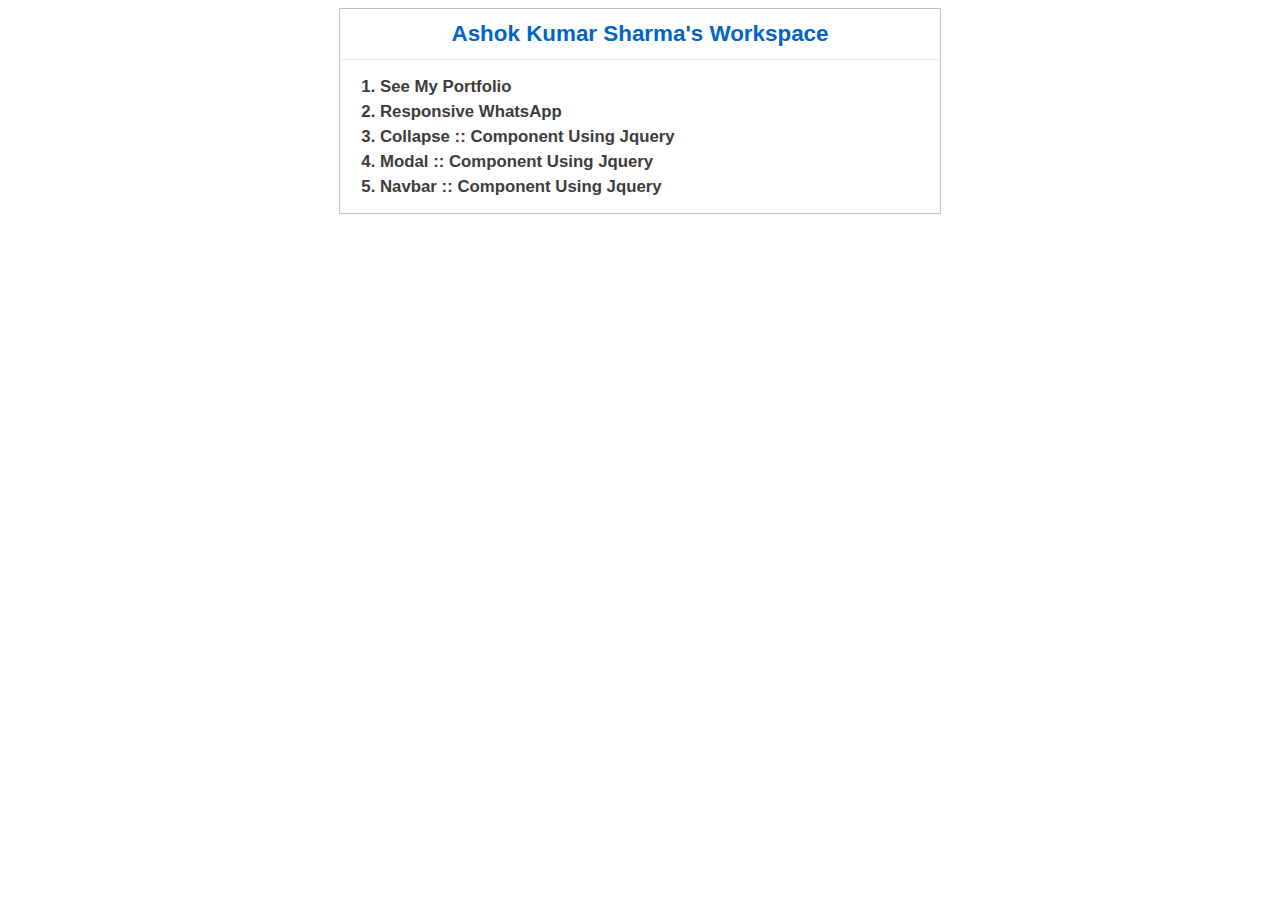
<file: index.html>
<html>
	<head>
		<meta name="viewport" content="width=device-width, initial-scale=1.0, user-scalable=no">
		<title>Welcome to Ashok Kumar Sharma's Workspace</title>
	</head>
	<style>
		*{
			font-size: 14px;
			font-family: "Arial";
		}
		.workspace{
			position:relative;
			top: 0px;
			margin: 0 auto;
			width: 600px;
			border: solid 1px rgba(60,60,60,.3);
		}
		.title{
			font-size: 1.6rem;
			text-align: center;
			border-bottom: solid 1px rgba(60,60,60,.1);
			line-height: 50px;
			font-weight: bold;
			color: rgb(0,100,200);
		}
		.works{
			display: flex;
			flex-direction: column;
			line-height: 25px;
		}
		.nav-items{
			list-style: number;
			color: rgba(60,60,60,1);
			font-size: 1.2rem;
			font-weight: bold;
		}
		.nav-links, a:link, a:visited, a:hover, a:active{
			text-decoration: none;
			color: rgba(60,60,60,1);
			font-size: 1.2rem;
			font-weight: bold;
		}
		.nav-links:hover, .nav-items:hover{
			color: #000;
		}
		
		@media screen and (max-width: 767px){
			.workspace{
				width: 100%;
			}
		}
	</style>
	<body>
		<div class="workspace">
			<div class="title">Ashok Kumar Sharma's Workspace</div>
			<ol class="works">
				<li class="nav-items">
					<a href="https://ashok-kumar-sharma.github.io/portfolio/" target="_blank" class="nav-links">See My Portfolio</a>
				</li>
				<li class="nav-items">
					<a href="https://ashok-kumar-sharma.github.io/responsive-whatsapp/" target="_blank" class="nav-links">Responsive WhatsApp</a>
				</li>
				<li class="nav-items">
					<a href="https://ashok-kumar-sharma.github.io/components-using-jquery/collapse/" target="_blank" class="nav-links">Collapse :: Component Using Jquery</a>
				</li>
				<li class="nav-items">
					<a href="https://ashok-kumar-sharma.github.io/components-using-jquery/modal/" target="_blank" class="nav-links">Modal :: Component Using Jquery</a>
				</li>
				<li class="nav-items">
					<a href="https://ashok-kumar-sharma.github.io/components-using-jquery/navbar/" target="_blank" class="nav-links">Navbar :: Component Using Jquery</a>
				</li>
			</ol>
		</div>
	</body>
</html>
</file>
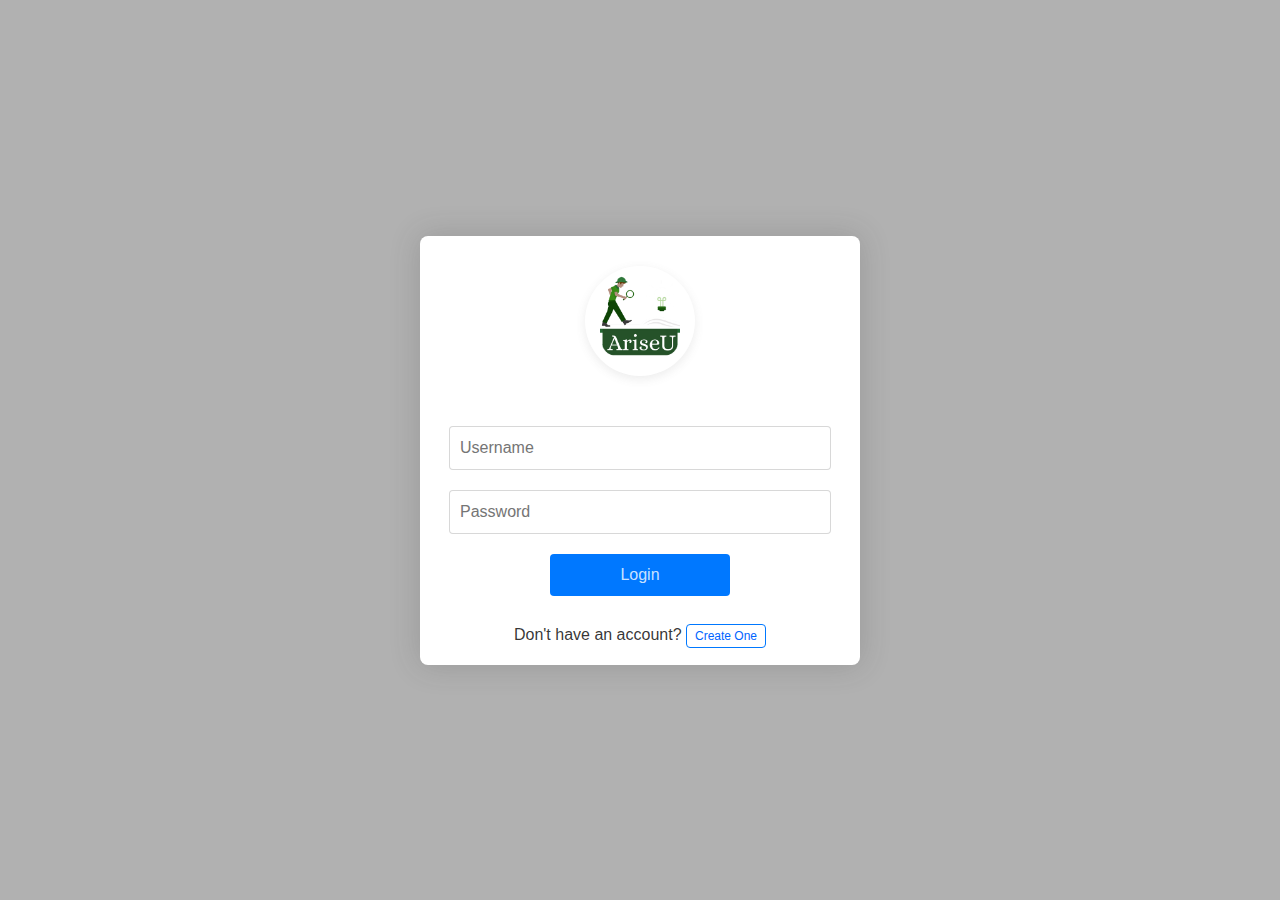
<file: basic-login-module/index.html>
<!DOCTYPE html>
<html lang="en" dir="ltr">
  <head>
    <meta charset="utf-8">
    <meta name="viewport" content="width=device-width, initial-scale=1.0, user-scalable=no">
    <title>User Login Module</title>
    <link rel="icon" href="images/icon.png" type="image/png" sizes="16x16 32x32 64x64">
    <link rel="stylesheet" href="css/style.css">
  </head>
  <body>
    <div class="flex-container">
      <div class="login-form">
        <div class="logo">
          <img src="images/icon.png">
        </div>
        <div id="error_occured" class="error-occured"></div>
        <form name="login_form" id="login_form">
          <input type="text" name="user_name" id="user_name" placeholder="Username" required>
          <input type="password" name="user_password" id="user_password" placeholder="Password" required>
          <button type="submit" name="btn_submit" id="btn_submit">Login</button>
        </form>
        <p>Don't have an account? <a class="link" href="#">Create One</a></p>
      </div>
    </div>
    <!--External Script-->
    <script src="js/jquery-3.5.1.min.js"></script>
    <script>
      $(document).ready(function(){
        $("#btn_submit").click(function(e){
          e.preventDefault()

          //Checking Form Data
          let user_name = $("#user_name").val()
          let user_password = $("#user_password").val()
          let isValid = 1

          if(user_name==""){
            $("#user_name").addClass("invalid")
            isValid = 0
          }
          else{
            $("#user_name").removeClass("invalid")
          }
          if(user_password==""){
            $("#user_password").addClass("invalid")
            isValid = 0
          }
          else
          {
            $("#user_password").removeClass("invalid")
          }

          if(isValid == 0){
            return;
          }
          //End of checking
          //Sending data for authentication
          $.ajax({
            method: "POST",
            url: "server/login/",
            data: {user_name: user_name, user_password: user_password},
            dataType: "json",
            success: function(result){
              if(result.status == -1){
                $("#error_occured").text(result.message)
              }
              if(result.status == 0){
                $("#error_occured").text("technical error occured")
              }
              if(result.status == 1){
                location.href = result.url
              }
              if(result.status == 2){
                $("#error_occured").text(result.message)
              }
              if(result.status == 3){
                $("#error_occured").text(result.message)
              }
            },
            error: function(err){
              $("#error_occured").text(err.status+": "+err.statusText)
            }
          })
        })
      })
    </script>
  </body>
</html>
<!--Status Code and Meanings:
   0 : Code hasn't executed
  -1 : Database connection error
   1 : Authentication successful, access granted
   2 : Authentication failed, access denied
   3 : Invalid request method, only POST is allowed
-->
</file>
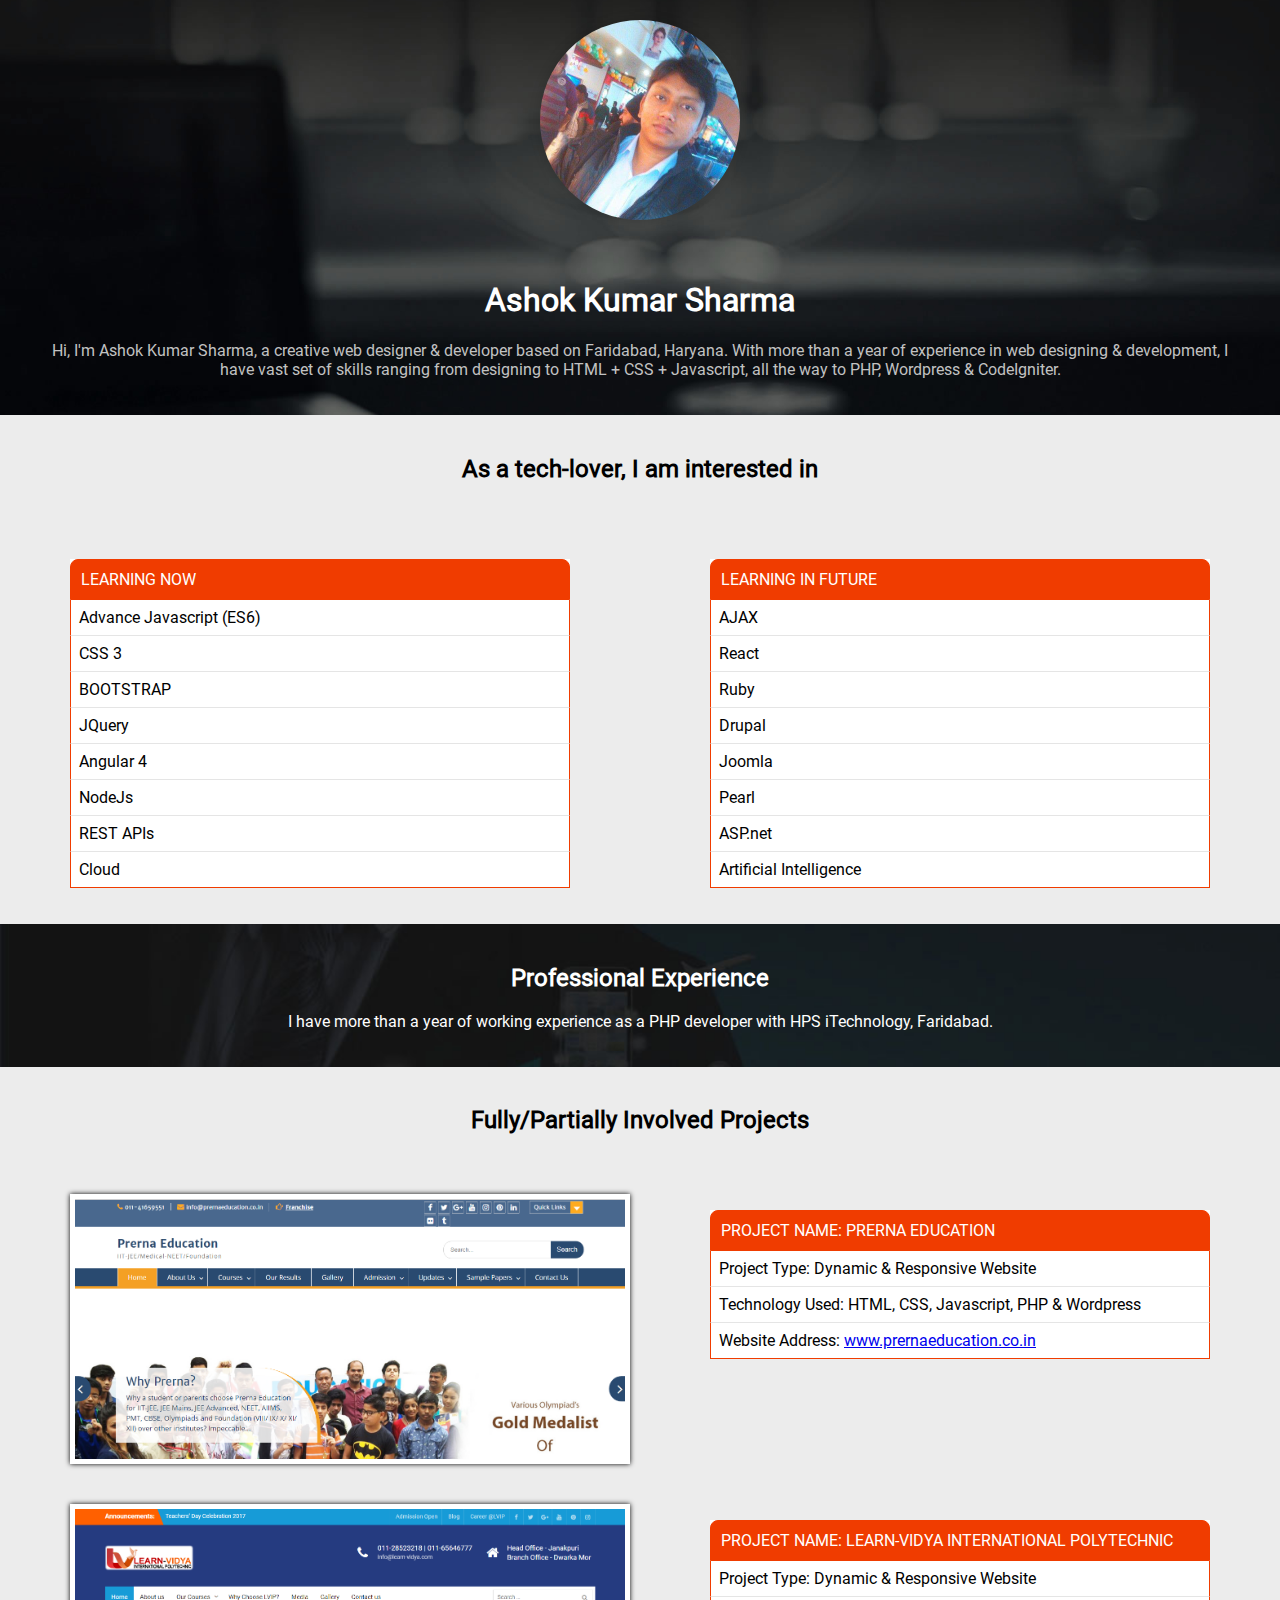
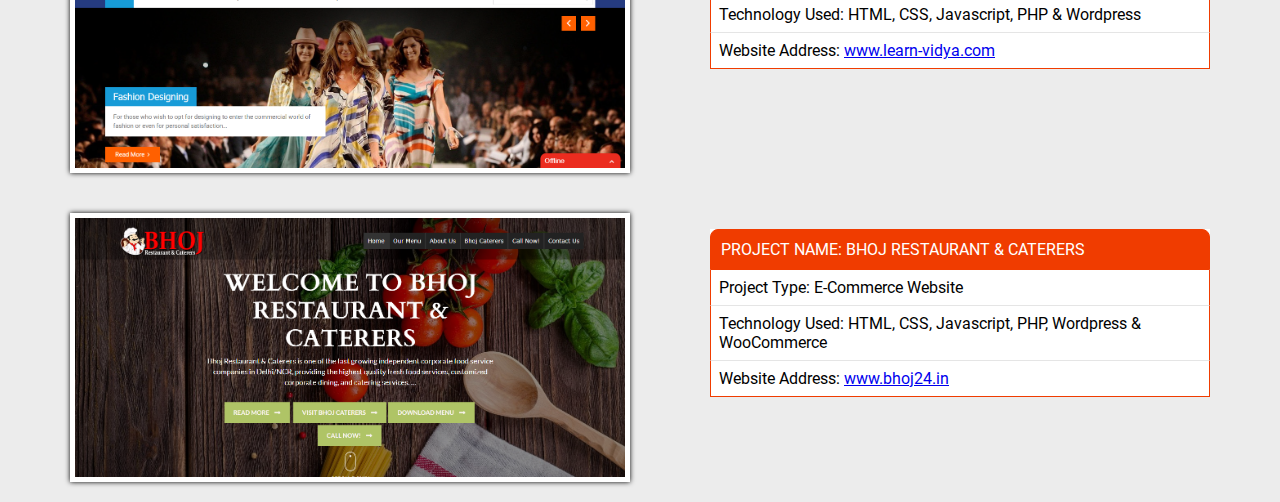
<file: portfolio/index.html>
<html>
	<head>
		<meta name="viewport" content="width=device-width, initial-scale=1.0, user-scalable=no">
		<title>Ashok Kumar Sharma :: Portfolio</title>
		<link rel="stylesheet" type="text/css" href="style.css">
	</head>
	<body>
		<div class="header-container">
			<div class="section">
				<h1>Ashok Kumar Sharma</h1>
				<p>Hi, I'm Ashok Kumar Sharma, a creative web designer & developer based on Faridabad, Haryana. With more than a year of experience in web designing & development, I have vast set of skills ranging from designing to HTML + CSS + Javascript, all the way to PHP, Wordpress & CodeIgniter.</p>
			</div>
			<div class="section">
				<img class="profile-image" src="me.jpg" />
			</div>
		</div>
		<div class="tech-container">
			<div class="section">
				<h2>As a tech-lover, I am interested in </h2>
			</div>
		</div>
		<div class="tech-interest-container">
			<div class="section">
				<ul>
					<li class="list-head">Learning Now</li>
					<li class="list-item">Advance Javascript (ES6)</li>
					<li class="list-item">CSS 3</li>
					<li class="list-item">BOOTSTRAP</li>
					<li class="list-item">JQuery</li>
					<li class="list-item">Angular 4</li>
					<li class="list-item">NodeJs</li>
					<li class="list-item">REST APIs</li>
					<li class="list-item">Cloud</li>
				</ul>
			</div>
			<div class="section">
				<ul>
					<li class="list-head">Learning In Future</li>
					<li class="list-item">AJAX</li>
					<li class="list-item">React</li>
					<li class="list-item">Ruby</li>
					<li class="list-item">Drupal</li>
					<li class="list-item">Joomla</li>
					<li class="list-item">Pearl</li>
					<li class="list-item">ASP.net</li>
					<li class="list-item">Artificial Intelligence</li>
				</ul>
			</div>
		</div>
		<div class="work-experience-container">
			<div class="section">
				<h2>Professional Experience</h2>
				<p>I have more than a year of working experience as a PHP developer with HPS iTechnology, Faridabad.</p>
			</div>
		</div>
		<div class="project-container">
			<div class="project">
				<h2>Fully/Partially Involved Projects</h2>
			</div>
			<div class="project">
				<img src="prerna-education.png" />
			</div>
			<div class="project">
				<ul>
					<li class="list-head">Project Name: Prerna Education</li>
					<li class="list-item">Project Type: Dynamic & Responsive Website</li>
					<li class="list-item">Technology Used: HTML, CSS, Javascript, PHP & Wordpress</li>
					<li class="list-item">Website Address: <a href="https://www.prernaeducation.co.in">www.prernaeducation.co.in</a></li>
				</ul>
			</div>
			<div class="project">
				<img src="learn-vidya.png" />
			</div>
			<div class="project">
				<ul>
					<li class="list-head">Project Name: Learn-Vidya International Polytechnic</li>
					<li class="list-item">Project Type: Dynamic & Responsive Website</li>
					<li class="list-item">Technology Used: HTML, CSS, Javascript, PHP & Wordpress</li>
					<li class="list-item">Website Address: <a href="https://www.learn-vidya.com">www.learn-vidya.com</a></li>
				</ul>
			</div>
			<div class="project">
				<img src="bhoj-restaurant.png" />
			</div>
			<div class="project">
				<ul>
					<li class="list-head">Project Name: Bhoj Restaurant & Caterers</li>
					<li class="list-item">Project Type: E-Commerce Website</li>
					<li class="list-item">Technology Used: HTML, CSS, Javascript, PHP, Wordpress & WooCommerce</li>
					<li class="list-item">Website Address: <a href="https://www.bhoj24.in">www.bhoj24.in</a></li>
				</ul>
			</div>
		</div>
	</body>
</html>
</file>
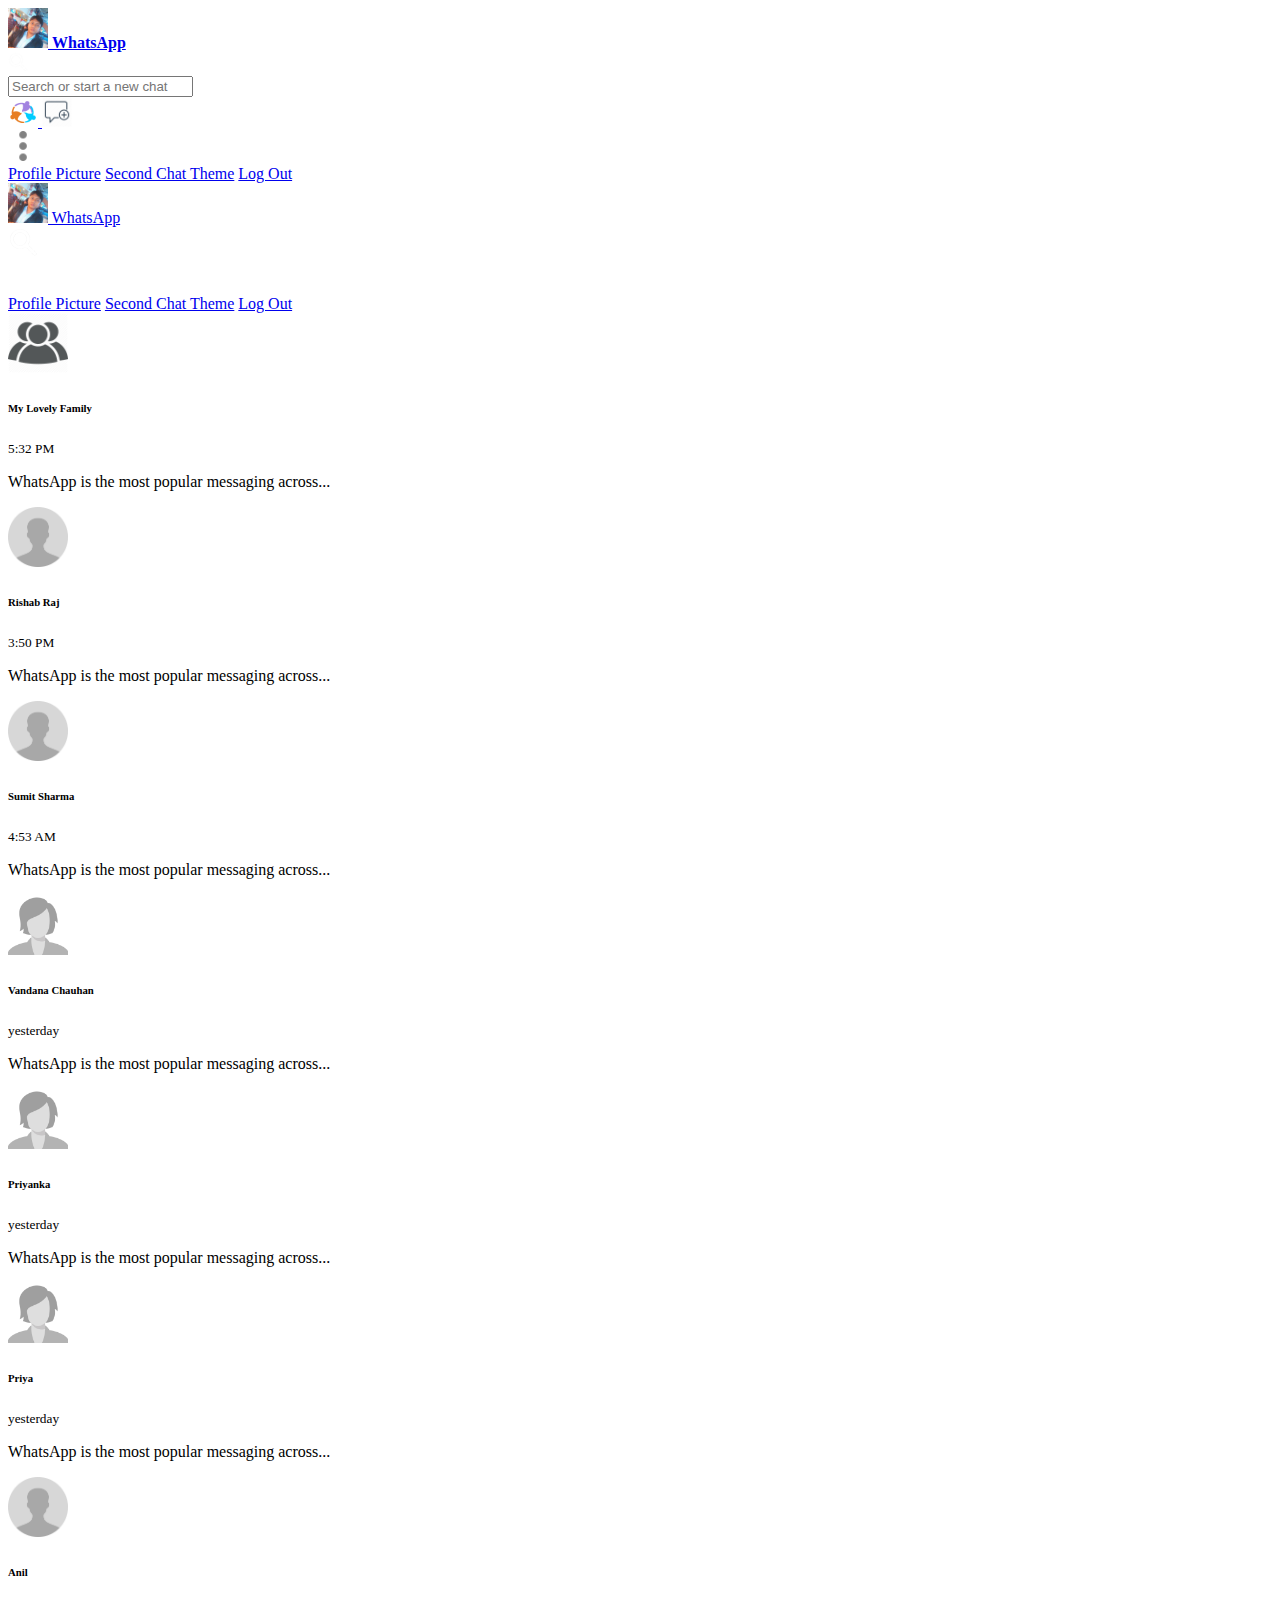
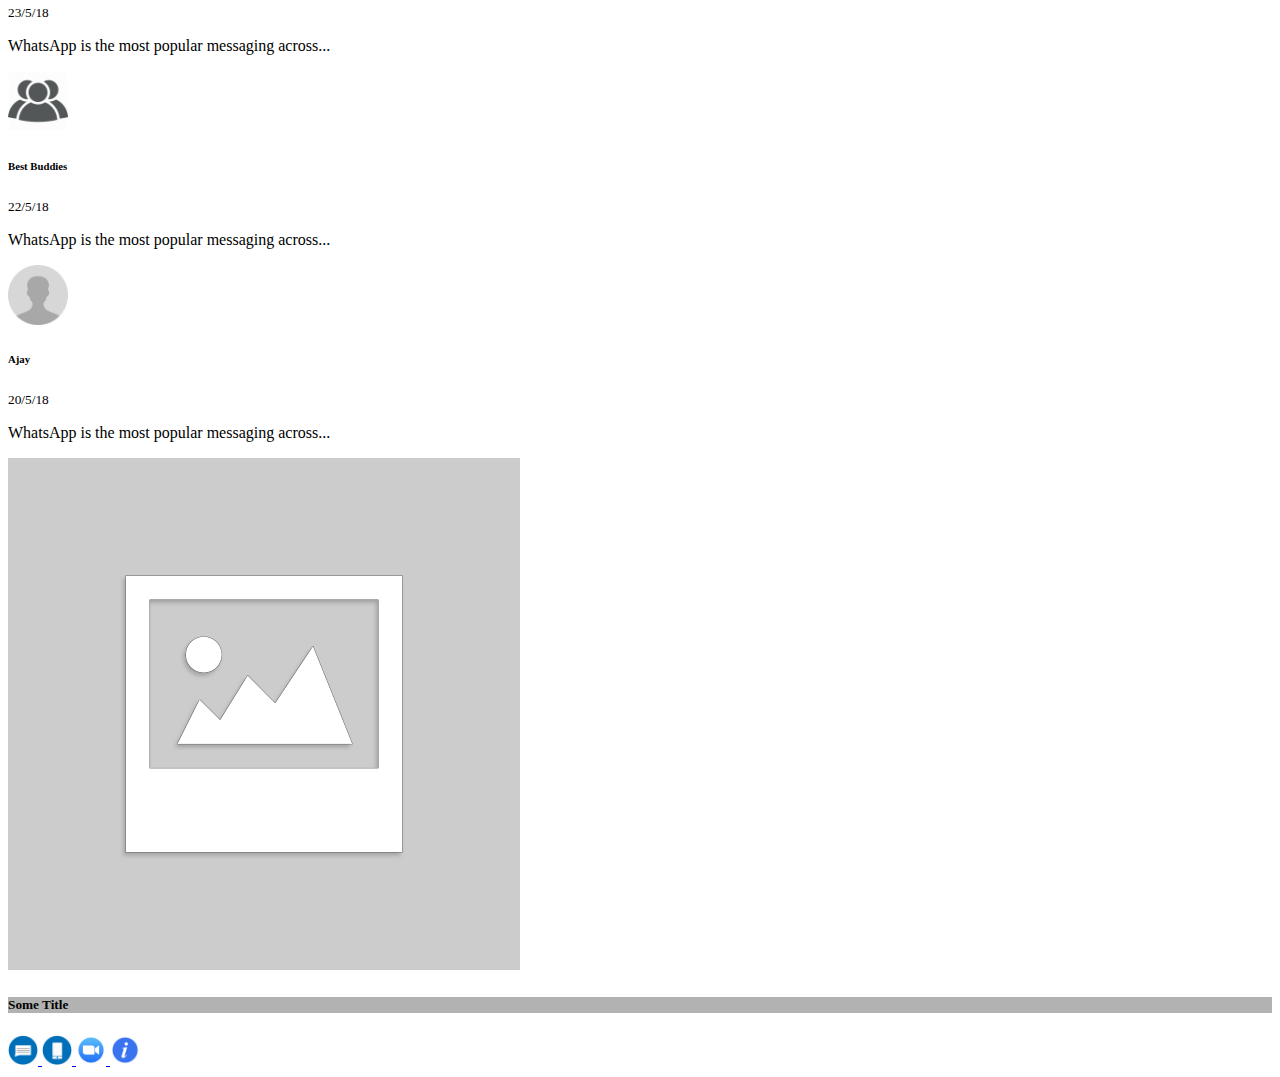
<file: responsive-whatsapp/index.html>
<!DOCTYPE html>
<html>
	<head>
		<meta name="viewport" content="width=device-width, initial-scale=1.0, user-scalable=no">
		<title>Responsive WhatsApp</title>
		<link rel="stylesheet" href="https://stackpath.bootstrapcdn.com/bootstrap/4.1.1/css/bootstrap.min.css" integrity="sha384-WskhaSGFgHYWDcbwN70/dfYBj47jz9qbsMId/iRN3ewGhXQFZCSftd1LZCfmhktB" crossorigin="anonymous">
		<link rel="stylesheet" type="text/css" href="style.css">
	</head>
	<body>
		<nav class="navbar navbar-expand-lg navbar-light bg-light sticky-top d-none d-md-flex shadow-sm mb-2">
			<a class="navbar-brand" href="index.html">
				<img class="img img-fluid rounded-circle" width="40px" src="me.jpg" />
				<strong>WhatsApp</strong>
			</a>
			<form class="form-inline d-flex-inline w-50 ml-auto">
				<div class="input-group w-100 border-right-0">
					<div class="input-group-prepend">
						<span class="input-group-text">
							<img src="search.png" class="img img-fluid" width="20px" height="20px">
						</span>
					</div>
					<input type="text" class="form-control form-control-sm border-left-0" name="search" id="search" placeholder="Search or start a new chat">
				</div>
			</form>
			
			<div class="d-flex">
				<a class="nav-item nav-link" href="#">
					<img src="status.png" alt="Status" title="Status" class="img img-fluid" width="30px">
				</a>
				<a class="nav-link" href="#">
					<img src="new-chat.png" alt="New Chat" title="New Chat" class="img img-fluid" width="30px">
				</a>
				<div class="dropdown">
					<a href="#" class="btn" role="button" id="dropdownMenu" data-toggle="dropdown" aria-haspopup="true" aria-expanded="false">
						<img src="dotted-button.png" alt="Dotted Button" title="Dotted Button" class="img img-fluid" width="30px">
					</a>
					<div class="dropdown-menu dropdown-menu-right" aria-labelledby="dropdownMenu">
						<a class="dropdown-item" href="profile-picture.html">Profile Picture</a>
						<a class="dropdown-item" href="second-chat-theme.html">Second Chat Theme</a>
						<a class="dropdown-item" href="#">Log Out</a>
					</div>
				</div>
			</div>
		</nav>

		<nav class="navbar navbar-expand-lg navbar-dark bg-primary sticky-top d-md-none shadow mb-2">
			<a class="navbar-brand" href="#">
				<img class="img img-fluid rounded-circle" width="40px" src="me.jpg" />
				WhatsApp
			</a>
			<div class="d-flex">
				<a class="nav-item nav-link" href="#">
					<img src="search.png" alt="Search" title="Search" class="img img-fluid" width="30px">
				</a>
				<div class="dropdown">
					<a href="#" class="btn" role="button" id="dropdownMenu" data-toggle="dropdown" aria-haspopup="true" aria-expanded="false">
						<img src="dotted-button-md.png" alt="Dotted Button" title="Dotted Button" class="img img-fluid" width="30px">
					</a>
					<div class="dropdown-menu dropdown-menu-right" aria-labelledby="dropdownMenu">
						<a class="dropdown-item" href="profile-picture.html">Profile Picture</a>
						<a class="dropdown-item" href="second-chat-theme.html">Second Chat Theme</a>
						<a class="dropdown-item" href="#">Log Out</a>
					</div>
				</div>
			</div>			
		</nav>

		<div class="container">
			<div class="row border-bottom mb-2">
				<div class="mr-auto ml-2">
					<a href="#imageWithinModal" role="button" data-toggle="modal">
						<img src="group-avatar.png" width="60px" height="60px" class="rounded-circle">
					</a>
				</div>
				<div class="col">
					<a href="group-chat.html" class="set-default">
						<div class="d-flex justify-content-between">
							<h6>My Lovely Family</h6>
							<small class="text-muted justify-content-end align-items-top text-uppercase">5:32 PM</small>
						</div>
						<p>WhatsApp is the most popular messaging across...</p>
					</a>
				</div>
			</div>

			<div class="row border-bottom mb-2">
				<div class="mr-auto ml-2">
					<a href="#imageWithinModal" role="button" data-toggle="modal">
						<img src="avatar.png" width="60px" height="60px" class="rounded-circle">
					</a>
				</div>
				<div class="col">
					<a href="chat.html" class="set-default">
						<div class="d-flex justify-content-between">
							<h6>Rishab Raj</h6>
							<small class="text-muted justify-content-end align-items-top text-uppercase">3:50 PM</small>
						</div>
						<p>WhatsApp is the most popular messaging across...</p>
					</a>
				</div>
			</div>

			<div class="row border-bottom mb-2">
				<div class="mr-auto ml-2">
					<a href="#imageWithinModal" role="button" data-toggle="modal">
						<img src="avatar.png" width="60px" height="60px" class="rounded-circle">
					</a>
				</div>
				<div class="col">
					<a href="chat.html" class="set-default">
						<div class="d-flex justify-content-between">
							<h6>Sumit Sharma</h6>
							<small class="text-muted justify-content-end align-items-top text-uppercase">4:53 AM</small>
						</div>
						<p>WhatsApp is the most popular messaging across...</p>
					</a>
				</div>
			</div>

			<div class="row border-bottom mb-2">
				<div class="mr-auto ml-2">
					<a href="#imageWithinModal" role="button" data-toggle="modal">
						<img src="female-avatar.png" width="60px" height="60px" class="rounded-circle">
					</a>
				</div>
				<div class="col">
					<a href="chat.html" class="set-default">
						<div class="d-flex justify-content-between">
							<h6>Vandana Chauhan</h6>
							<small class="text-muted justify-content-end align-items-top text-uppercase">yesterday</small>
						</div>
						<p>WhatsApp is the most popular messaging across...</p>
					</a>
				</div>
			</div>

			<div class="row border-bottom mb-2">
				<div class="mr-auto ml-2">
					<a href="#imageWithinModal" role="button" data-toggle="modal">
						<img src="female-avatar.png" width="60px" height="60px" class="rounded-circle">
					</a>
				</div>
				<div class="col">
					<a href="chat.html" class="set-default">
						<div class="d-flex justify-content-between">
							<h6>Priyanka</h6>
							<small class="text-muted justify-content-end align-items-top text-uppercase">yesterday</small>
						</div>
						<p>WhatsApp is the most popular messaging across...</p>
					</a>
				</div>
			</div>

			<div class="row border-bottom mb-2">
				<div class="mr-auto ml-2">
					<a href="#imageWithinModal" role="button" data-toggle="modal">
						<img src="female-avatar.png" width="60px" height="60px" class="rounded-circle">
					</a>
				</div>
				<div class="col">
					<a href="chat.html" class="set-default">
						<div class="d-flex justify-content-between">
							<h6>Priya</h6>
							<small class="text-muted justify-content-end align-items-top text-uppercase">yesterday</small>
						</div>
						<p>WhatsApp is the most popular messaging across...</p>
					</a>
				</div>
			</div>

			<div class="row border-bottom mb-2">
				<div class="mr-auto ml-2">
					<a href="#imageWithinModal" role="button" data-toggle="modal">
						<img src="avatar.png" width="60px" height="60px" class="rounded-circle">
					</a>
				</div>
				<div class="col">
					<a href="chat.html" class="set-default">
						<div class="d-flex justify-content-between">
							<h6>Anil</h6>
							<small class="text-muted justify-content-end align-items-top text-uppercase">23/5/18</small>
						</div>
						<p>WhatsApp is the most popular messaging across...</p>
					</a>
				</div>
			</div>

			<div class="row border-bottom mb-2">
				<div class="mr-auto ml-2">
					<a href="#imageWithinModal" role="button" data-toggle="modal">
						<img src="group-avatar.png" width="60px" height="60px" class="rounded-circle">
					</a>
				</div>
				<div class="col">
					<a href="group-chat.html" class="set-default">
						<div class="d-flex justify-content-between">
							<h6>Best Buddies</h6>
							<small class="text-muted justify-content-end align-items-top text-uppercase">22/5/18</small>
						</div>
						<p>WhatsApp is the most popular messaging across...</p>
					</a>
				</div>
			</div>

			<div class="row border-bottom mb-2">
				<div class="mr-auto ml-2">
					<a href="#imageWithinModal" role="button" data-toggle="modal">
						<img src="avatar.png" width="60px" height="60px" class="rounded-circle">
					</a>
				</div>
				<div class="col">
					<a href="chat.html" class="set-default">
						<div class="d-flex justify-content-between">
							<h6>Ajay</h6>
							<small class="text-muted justify-content-end align-items-top text-uppercase">20/5/18</small>
						</div>
						<p>WhatsApp is the most popular messaging across...</p>
					</a>
				</div>
			</div>

		</div>


		<div class="modal fade" id="imageWithinModal" tabindex="-1" role="dialog" aria-labelledby="imageWithinModalLabel" aria-hidden="true">
			<div class="modal-dialog modal-dialog-center bg-white" role="document">
				<div class="modal-content">
					<div class="modal-body">
						<div class="card">
							<img src="image-placeholder.png" class="card-img">
							<div class="card-img-overlay">
								<h5 class="card-header card-title text-white bg-trans">Some Title</h5>
							</div>
						</div>
					</div>
					<div class="modal-footer justify-content-around">
						<a href="#">
							<img src="chat-image.png" width="30px" height="30px" alt="Chat" title="Chat">
						</a>
						<a href="#">
							<img src="call-image.png" width="30px" height="30px" alt="Call" title="Call">
						</a>
						<a href="#">
							<img src="video-call-image.png" width="30px" height="30px" alt="Video Call" title="Video Call">
						</a>
						<a href="#">
							<img src="info-image.png" width="30px" height="30px" alt="Info" title="Info">
						</a>
					</div>
				</div>
			</div>
		</div>
		

		<script src="https://code.jquery.com/jquery-3.3.1.slim.min.js" integrity="sha384-q8i/X+965DzO0rT7abK41JStQIAqVgRVzpbzo5smXKp4YfRvH+8abtTE1Pi6jizo" crossorigin="anonymous"></script>
		<script src="https://cdnjs.cloudflare.com/ajax/libs/popper.js/1.14.3/umd/popper.min.js" integrity="sha384-ZMP7rVo3mIykV+2+9J3UJ46jBk0WLaUAdn689aCwoqbBJiSnjAK/l8WvCWPIPm49" crossorigin="anonymous"></script>
		<script src="https://stackpath.bootstrapcdn.com/bootstrap/4.1.1/js/bootstrap.min.js" integrity="sha384-smHYKdLADwkXOn1EmN1qk/HfnUcbVRZyYmZ4qpPea6sjB/pTJ0euyQp0Mk8ck+5T" crossorigin="anonymous"></script>
	</body>
</html>
</file>
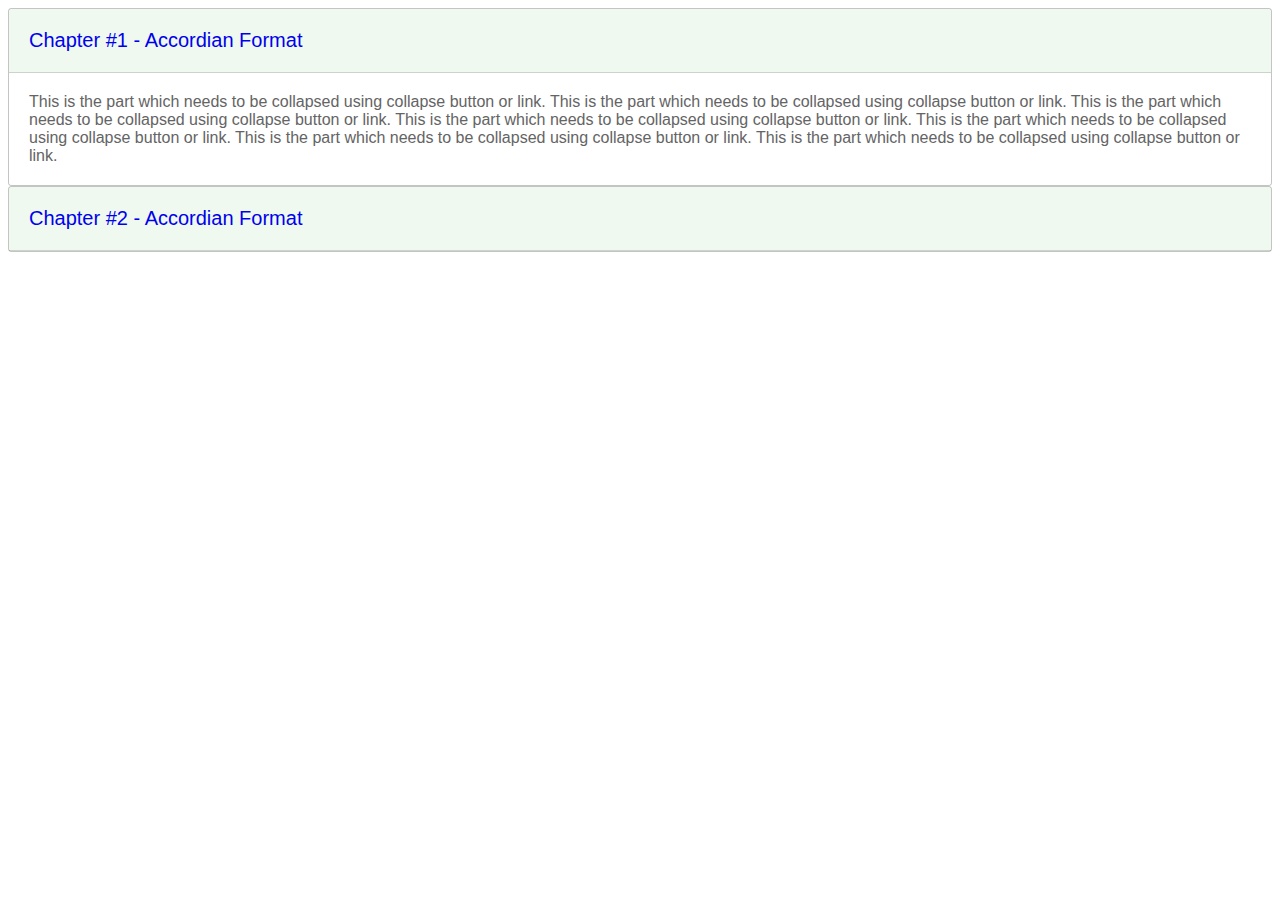
<file: components-using-jquery/collapse/index.html>
<!DOCTYPE html>
<html>
	<head>
		<meta name="viewport" content="width=device-width, initial-scale=1.0, user-scalable=no">
		<title>Components Using JQuery</title>
		<link rel="stylesheet" type="text/css" href="style.css">
	</head>
	<body>
		<div class="accordian-content">
			<div class="head">
				<a href="#accordianOne" data-toggle="collapse" aria-expanded="true">Chapter #1 - Accordian Format</a>
			</div>
			<div id="accordianOne" class="collapse show">
				<div class="content">
					This is the part which needs to be collapsed using collapse button or link. This is the part which needs to be collapsed using collapse button or link. This is the part which needs to be collapsed using collapse button or link. This is the part which needs to be collapsed using collapse button or link. This is the part which needs to be collapsed using collapse button or link. This is the part which needs to be collapsed using collapse button or link. This is the part which needs to be collapsed using collapse button or link.
				</div>
			</div>
		</div>
		<div class="accordian-content">
			<div class="head">
				<a href="#accordianTwo" data-toggle="collapse" aria-expanded="false">Chapter #2 - Accordian Format</a>
			</div>
			<div id="accordianTwo" class="collapse">
				<div class="content">
					This is the part which needs to be collapsed using collapse button or link. This is the part which needs to be collapsed using collapse button or link. This is the part which needs to be collapsed using collapse button or link. This is the part which needs to be collapsed using collapse button or link. This is the part which needs to be collapsed using collapse button or link. This is the part which needs to be collapsed using collapse button or link. This is the part which needs to be collapsed using collapse button or link.
				</div>
			</div>
		</div>

		<script src="jquery-3.3.1.min.js"></script>
		<script src="collapse-component.js"></script>

	</body>
</html>
</file>
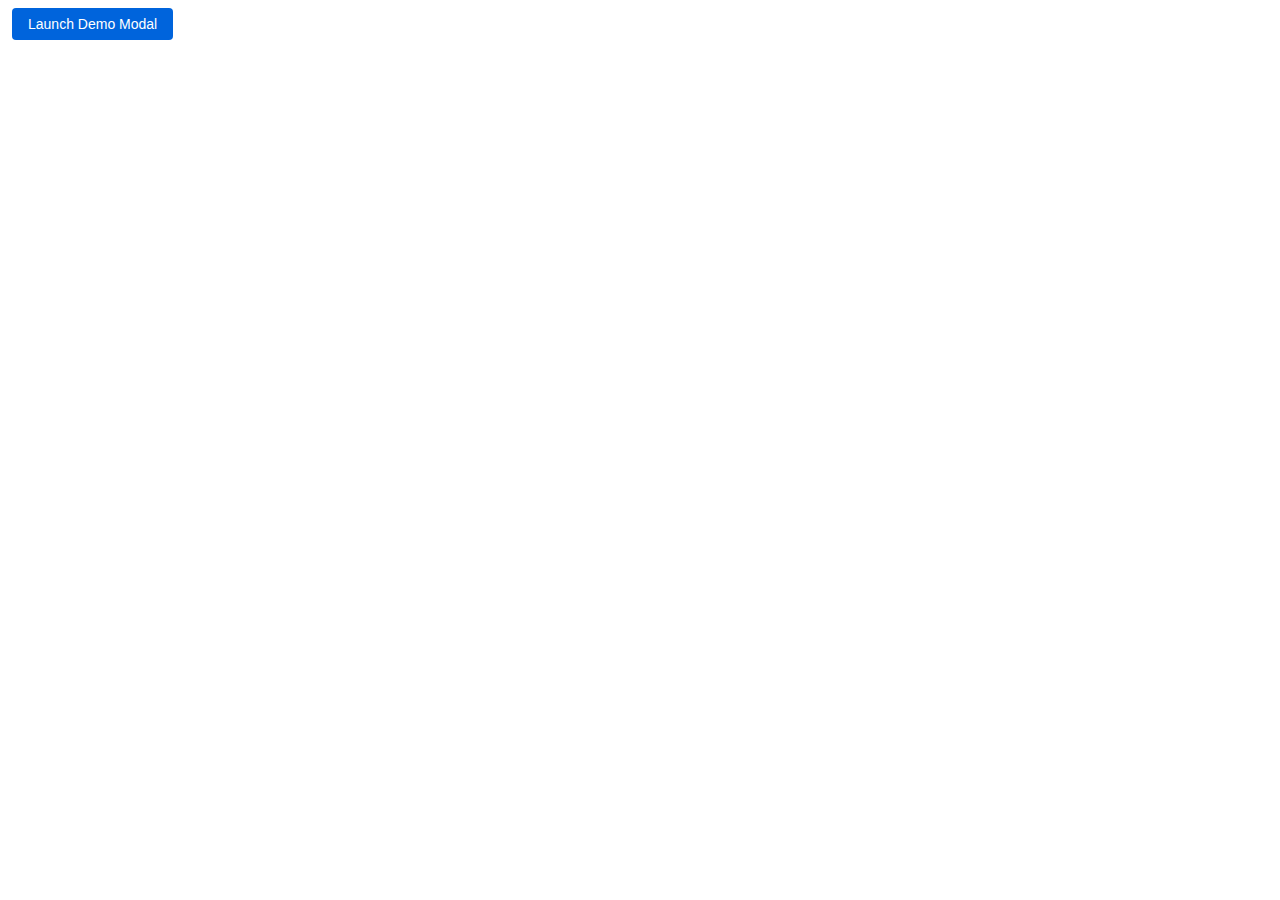
<file: components-using-jquery/modal/index.html>
<html>
  <head>
    <meta name="viewport" content="width=device-width, initial-scale=1.0, user-scalable=no">
    <title>Modal Component Using CSS & JQuery</title>
    <link rel="stylesheet" type="text/css" href="style.css">
  </head>
  <body>
    <button type="button" class="btn-primary" data-toggle="modal" data-target="#showMessage">Launch Demo Modal</button>
    <div id="showMessage" class="modal">
      <div class="modal-content">
        <div class="modal-header">
          <div class="modal-title">This is header part.</div>
          <button type="button" class="close" data-dismiss="modal">
            &times;
          </button>
        </div>
        <div class="modal-body">
          This is body part. Write some text here. Thank you! This is body part. Write some text here. Thank you! This is body part. Write some text here. Thank you! This is body part. Write some text here. Thank you! This is body part. Write some text here. Thank you! This is body part. Write some text here. Thank you! This is body part. Write some text here. Thank you! This is body part. Write some text here. Thank you! This is body part. Write some text here. Thank you! This is body part. Write some text here. Thank you! This is body part. Write some text here. Thank you! This is body part. Write some text here. Thank you! This is body part. Write some text here. Thank you! This is body part. Write some text here. Thank you! This is body part. Write some text here. Thank you! This is body part. Write some text here. Thank you! This is body part. Write some text here. Thank you! This is body part. Write some text here. Thank you! This is body part. Write some text here. Thank you! This is body part.
        </div>
        <div class="modal-footer">
          <button type="button" class="btn-primary">Save Changes</button>
          <button type="button" class="btn-secondary" data-dismiss="modal">Close</button>
        </div>
      </div>
    </div>

    <script src="jquery-3.3.1.min.js"></script>
    <script src="modal-component.js"></script>
  </body>
</html>
</file>
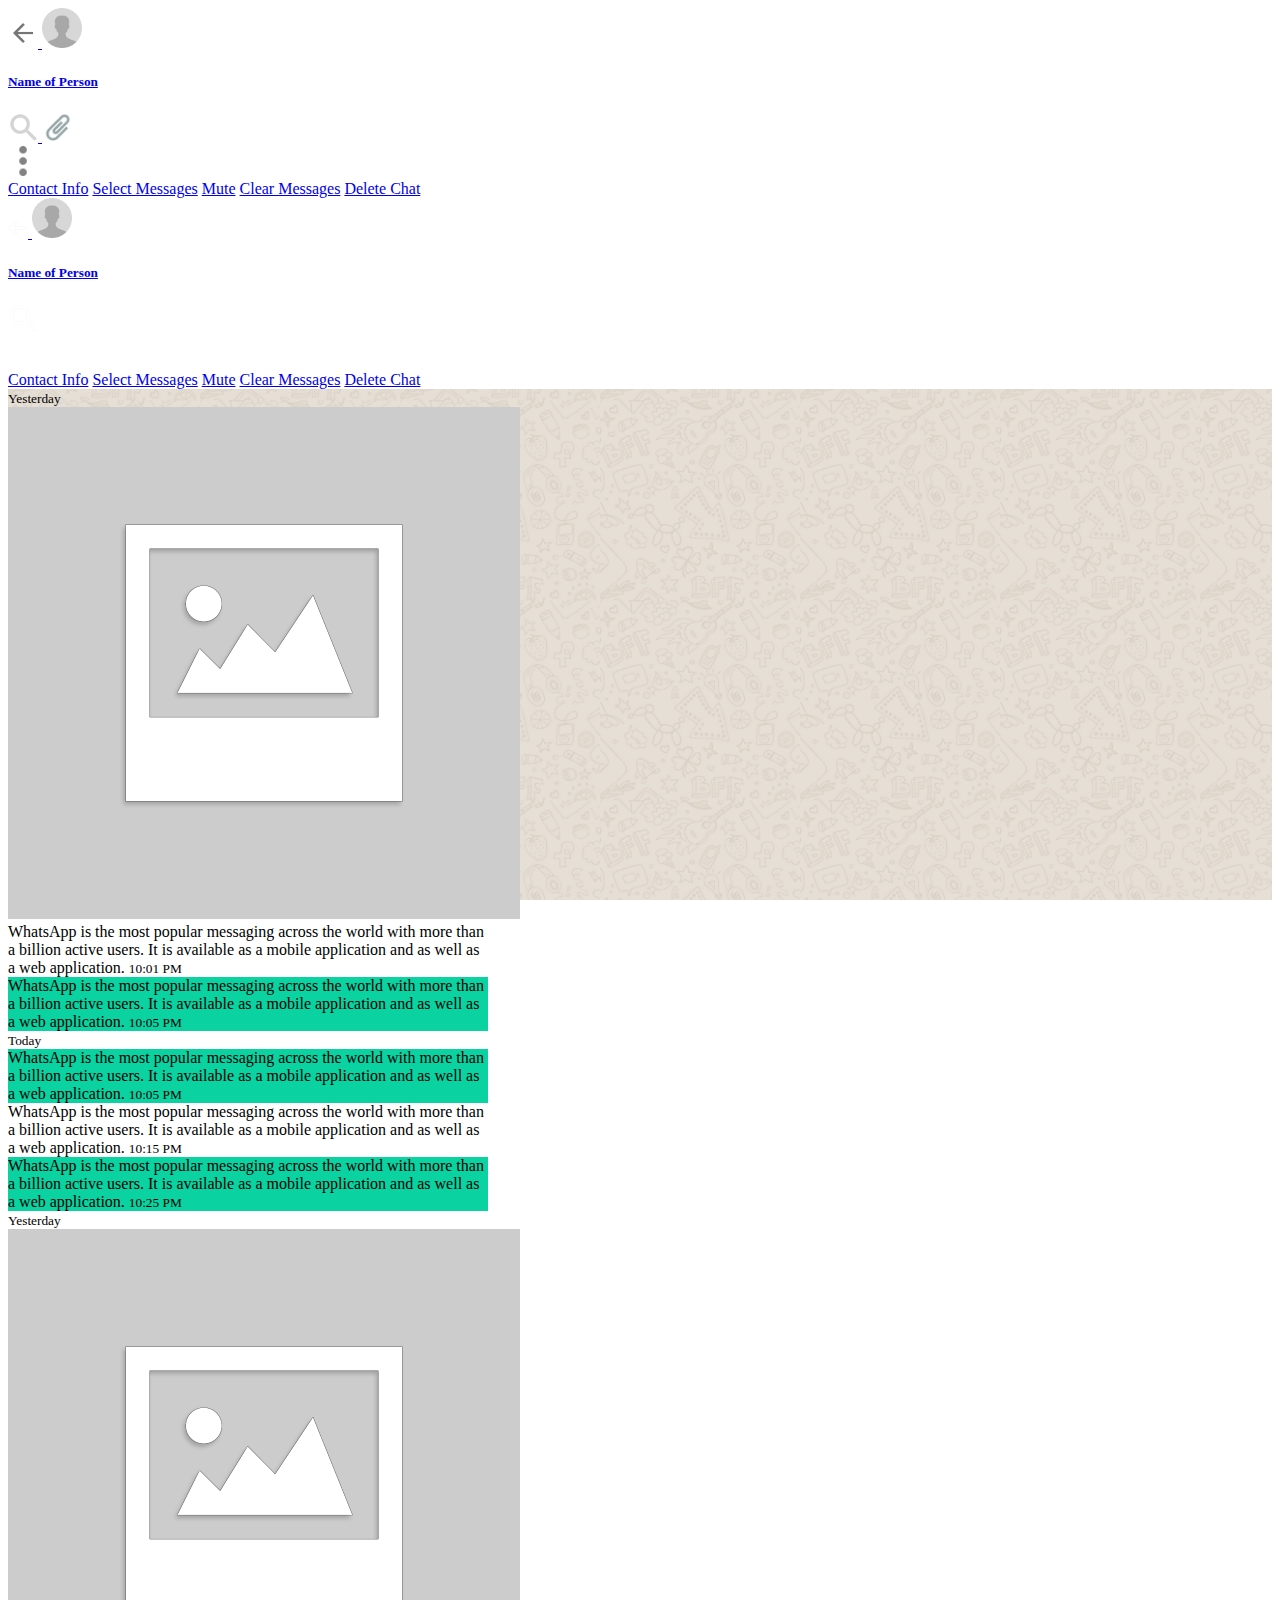
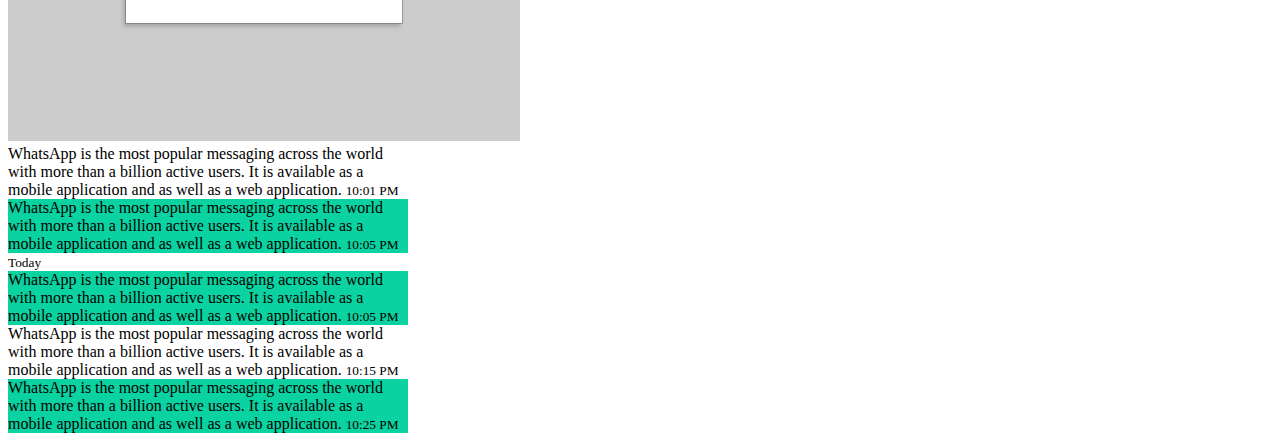
<file: responsive-whatsapp/chat.html>
<!DOCTYPE html>
<html>
	<head>
		<meta name="viewport" content="width=device-width, initial-scale=1.0, user-scalable=no">
		<title>Responsive WhatsApp</title>
		<link rel="stylesheet" href="https://stackpath.bootstrapcdn.com/bootstrap/4.1.1/css/bootstrap.min.css" integrity="sha384-WskhaSGFgHYWDcbwN70/dfYBj47jz9qbsMId/iRN3ewGhXQFZCSftd1LZCfmhktB" crossorigin="anonymous">
		<link rel="stylesheet" type="text/css" href="style.css">
	</head>
	<body>
		<nav class="navbar navbar-expand-lg navbar-light bg-light sticky-top d-none d-md-flex shadow-sm mb-2">
			<a class="navbar-brand" href="index.html">
				<img class="img img-fluid rounded-circle" width="30px" src="back-arrow.png">
				<img class="img img-fluid rounded-circle" width="40px" src="avatar.png">
			</a>
			<a class="navbar-brand mr-auto" href="#">
				<div class="row">
					<div class="col d-flex flex-row">
						<h5 class="pt-2">Name of Person</h5>
					</div>
				</div>
			</a>
			
			<div class="d-flex">
				<a class="nav-item nav-link" href="#">
					<img src="search-grey.png" alt="Search" title="Search" class="img img-fluid" width="30px">
				</a>
				<a class="nav-link" href="#">
					<img src="attachment.png" alt="Attach" title="Attach" class="img img-fluid" width="30px">
				</a>
				<div class="dropdown">
					<a href="#" class="btn" role="button" id="dropdownMenu" data-toggle="dropdown" aria-haspopup="true" aria-expanded="false">
						<img src="dotted-button.png" alt="Dotted Button" title="Dotted Button" class="img img-fluid" width="30px">
					</a>
					<div class="dropdown-menu dropdown-menu-right" aria-labelledby="dropdownMenu">
						<a class="dropdown-item" href="#">Contact Info</a>
						<a class="dropdown-item" href="#">Select Messages</a>
						<a class="dropdown-item" href="#">Mute</a>
						<a class="dropdown-item" href="#">Clear Messages</a>
						<a class="dropdown-item" href="#">Delete Chat</a>
					</div>
				</div>
			</div>
		</nav>

		<nav class="navbar navbar-expand-lg navbar-dark bg-primary sticky-top d-md-none shadow mb-2">
			<a class="navbar-brand" href="index.html">
				<img class="img img-fluid rounded-circle" width="20px" src="back-arrow-white.png">
				<img class="img img-fluid rounded-circle" width="40px" src="avatar.png">
			</a>
			<a class="navbar-brand mr-auto text-white" href="#">
				<div class="row">
					<div class="col d-flex flex-column">
						<h5 class="pt-2">Name of Person</h5>
					</div>
				</div>
			</a>

			<div class="d-flex">
				<a class="nav-item nav-link" href="#">
					<img src="search.png" alt="Search" title="Search" class="img img-fluid" width="30px">
				</a>
				<div class="dropdown">
					<a href="#" class="btn" role="button" id="dropdownMenu" data-toggle="dropdown" aria-haspopup="true" aria-expanded="false">
						<img src="dotted-button-md.png" alt="Dotted Button" title="Dotted Button" class="img img-fluid" width="30px">
					</a>
					<div class="dropdown-menu dropdown-menu-right" aria-labelledby="dropdownMenu">
						<a class="dropdown-item" href="#">Contact Info</a>
						<a class="dropdown-item" href="#">Select Messages</a>
						<a class="dropdown-item" href="#">Mute</a>
						<a class="dropdown-item" href="#">Clear Messages</a>
						<a class="dropdown-item" href="#">Delete Chat</a>
					</div>
				</div>
			</div>			
		</nav>

		<div class="container chat-background">
			<div class="row">
				<div class="col p-4 d-none d-md-block">
					<div class="d-flex justify-content-center">
						<small class="bg-info p-2 rounded text-uppercase text-white pl-3 pr-3">Yesterday</small>
					</div>

					<div class="d-flex justify-content-start">
						<div class="card m-md-4 m-lg-5" style="max-width: 30rem;">
							<div class="card-body">
								<img class="card-img" src="image-placeholder.png">
								WhatsApp is the most popular messaging across the world with more than a billion active users. It is available as a mobile application and as well as a web application.
								<small class="text-muted d-flex justify-content-end">10:01 PM</small>
							</div>
						</div>
					</div>

					<div class="d-flex justify-content-end">
						<div class="card m-md-4 m-lg-5 chat-user-1" style="max-width: 30rem;">
							<div class="card-body">
								WhatsApp is the most popular messaging across the world with more than a billion active users. It is available as a mobile application and as well as a web application.
								<small class="text-muted d-flex justify-content-end">10:05 PM</small>
							</div>
						</div>
					</div>

					<div class="d-flex justify-content-center">
						<small class="bg-info p-2 rounded text-uppercase text-white pl-3 pr-3">Today</small>
					</div>

					<div class="d-flex justify-content-end">
						<div class="card m-md-4 m-lg-5" style="max-width: 30rem;">
							<div class="card-body chat-user-1">
								WhatsApp is the most popular messaging across the world with more than a billion active users. It is available as a mobile application and as well as a web application.
								<small class="text-muted d-flex justify-content-end">10:05 PM</small>
							</div>
						</div>
					</div>

					<div class="d-flex justify-content-start">
						<div class="card m-md-4 m-lg-5" style="max-width: 30rem;">
							<div class="card-body">
								WhatsApp is the most popular messaging across the world with more than a billion active users. It is available as a mobile application and as well as a web application.
								<small class="text-muted d-flex justify-content-end">10:15 PM</small>
							</div>
						</div>
					</div>

					<div class="d-flex justify-content-end">
						<div class="card m-md-4 m-lg-5" style="max-width: 30rem;">
							<div class="card-body chat-user-1">
								WhatsApp is the most popular messaging across the world with more than a billion active users. It is available as a mobile application and as well as a web application.
								<small class="text-muted d-flex justify-content-end">10:25 PM</small>
							</div>
						</div>
					</div>
				</div>

				<div class="col p-4 d-md-none">
					<div class="d-flex justify-content-center">
						<small class="bg-info p-2 rounded text-uppercase text-white pl-3 pr-3">Yesterday</small>
					</div>
					
					<div class="d-flex justify-content-start">
						<div class="card m-3" style="max-width: 25rem;">
							<div class="card-body">
								<img class="card-img" src="image-placeholder.png">
								WhatsApp is the most popular messaging across the world with more than a billion active users. It is available as a mobile application and as well as a web application.
								<small class="text-muted d-flex justify-content-end">10:01 PM</small>
							</div>
						</div>
					</div>

					<div class="d-flex justify-content-end">
						<div class="card m-3 chat-user-1" style="max-width: 25rem;">
							<div class="card-body">
								WhatsApp is the most popular messaging across the world with more than a billion active users. It is available as a mobile application and as well as a web application.
								<small class="text-muted d-flex justify-content-end">10:05 PM</small>
							</div>
						</div>
					</div>

					<div class="d-flex justify-content-center">
						<small class="bg-info p-2 rounded text-uppercase text-white pl-3 pr-3">Today</small>
					</div>

					<div class="d-flex justify-content-end">
						<div class="card m-3" style="max-width: 25rem;">
							<div class="card-body chat-user-1">
								WhatsApp is the most popular messaging across the world with more than a billion active users. It is available as a mobile application and as well as a web application.
								<small class="text-muted d-flex justify-content-end">10:05 PM</small>
							</div>
						</div>
					</div>

					<div class="d-flex justify-content-start">
						<div class="card m-3" style="max-width: 25rem;">
							<div class="card-body">
								WhatsApp is the most popular messaging across the world with more than a billion active users. It is available as a mobile application and as well as a web application.
								<small class="text-muted d-flex justify-content-end">10:15 PM</small>
							</div>
						</div>
					</div>

					<div class="d-flex justify-content-end">
						<div class="card m-3" style="max-width: 25rem;">
							<div class="card-body chat-user-1">
								WhatsApp is the most popular messaging across the world with more than a billion active users. It is available as a mobile application and as well as a web application.
								<small class="text-muted d-flex justify-content-end">10:25 PM</small>
							</div>
						</div>
					</div>
				</div>
			</div>	
		</div>


		<script src="https://code.jquery.com/jquery-3.3.1.slim.min.js" integrity="sha384-q8i/X+965DzO0rT7abK41JStQIAqVgRVzpbzo5smXKp4YfRvH+8abtTE1Pi6jizo" crossorigin="anonymous"></script>
		<script src="https://cdnjs.cloudflare.com/ajax/libs/popper.js/1.14.3/umd/popper.min.js" integrity="sha384-ZMP7rVo3mIykV+2+9J3UJ46jBk0WLaUAdn689aCwoqbBJiSnjAK/l8WvCWPIPm49" crossorigin="anonymous"></script>
		<script src="https://stackpath.bootstrapcdn.com/bootstrap/4.1.1/js/bootstrap.min.js" integrity="sha384-smHYKdLADwkXOn1EmN1qk/HfnUcbVRZyYmZ4qpPea6sjB/pTJ0euyQp0Mk8ck+5T" crossorigin="anonymous"></script>
	</body>
</html>
</file>
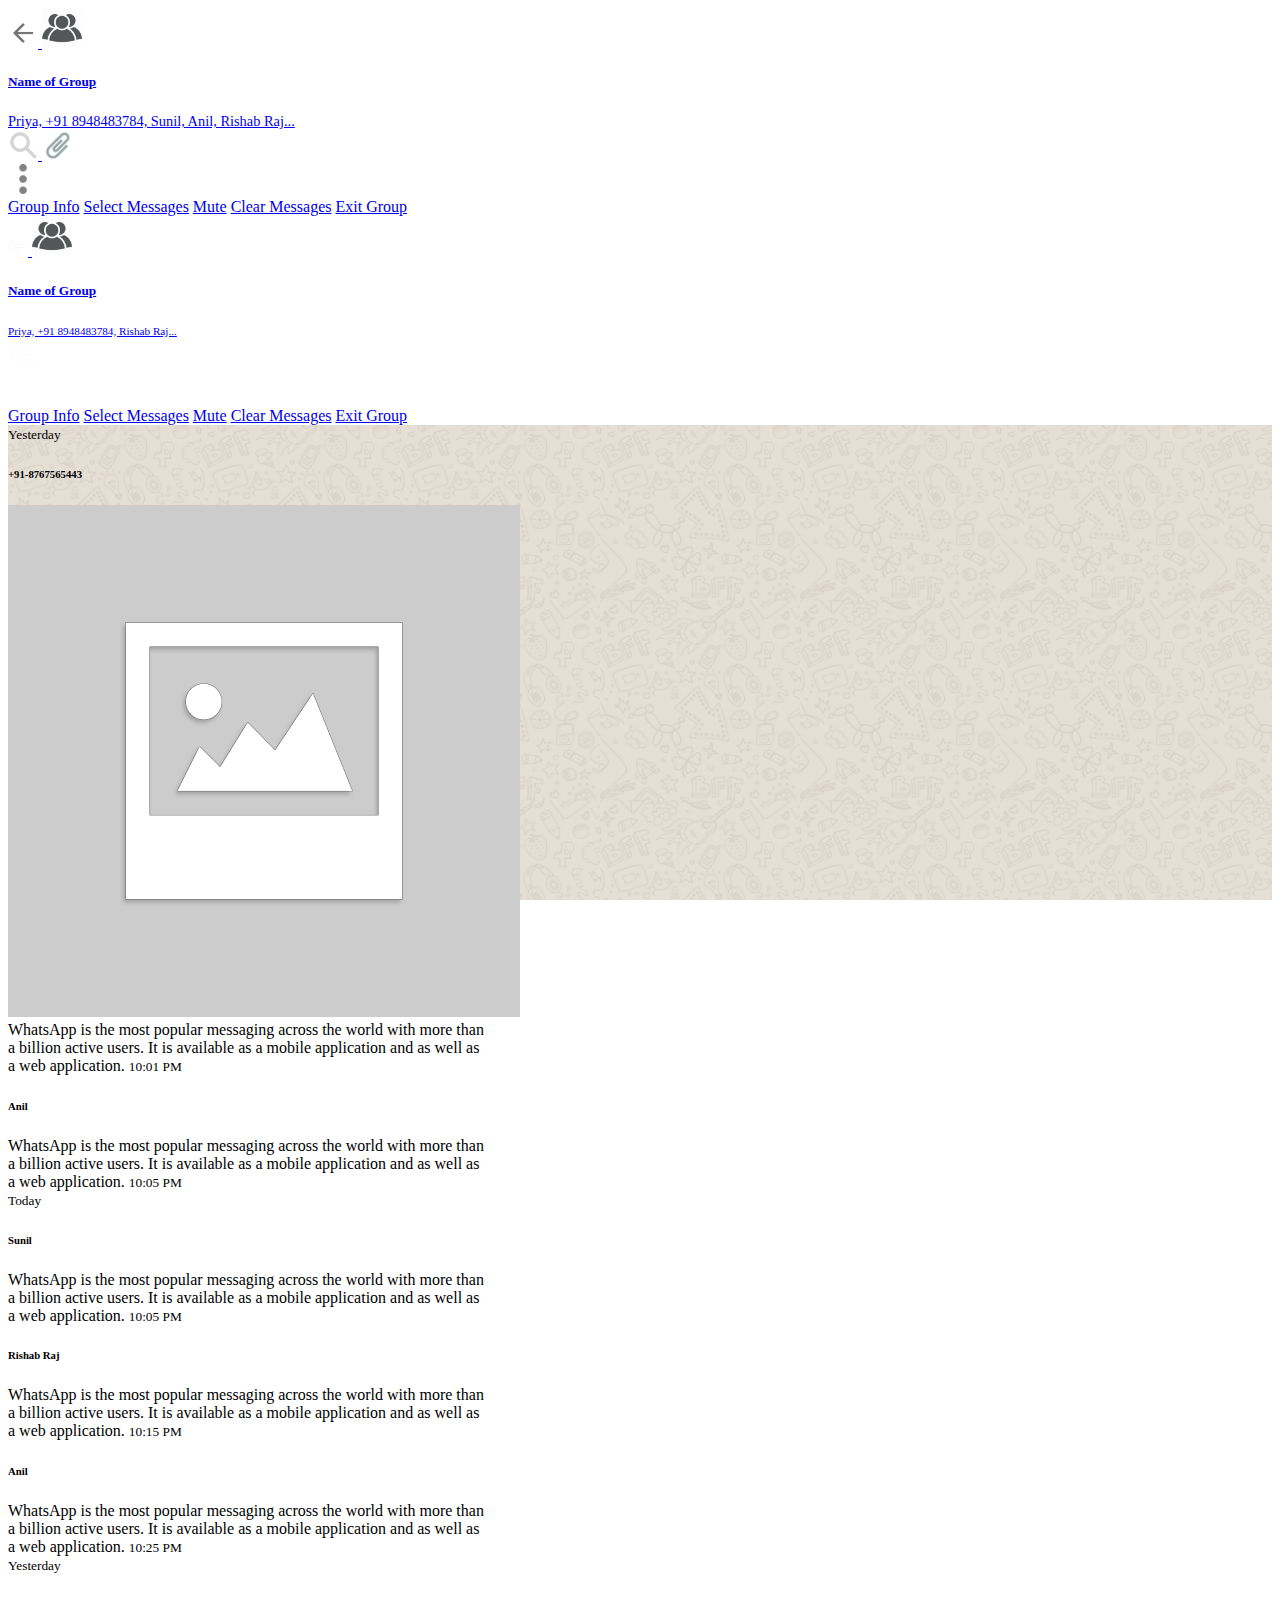
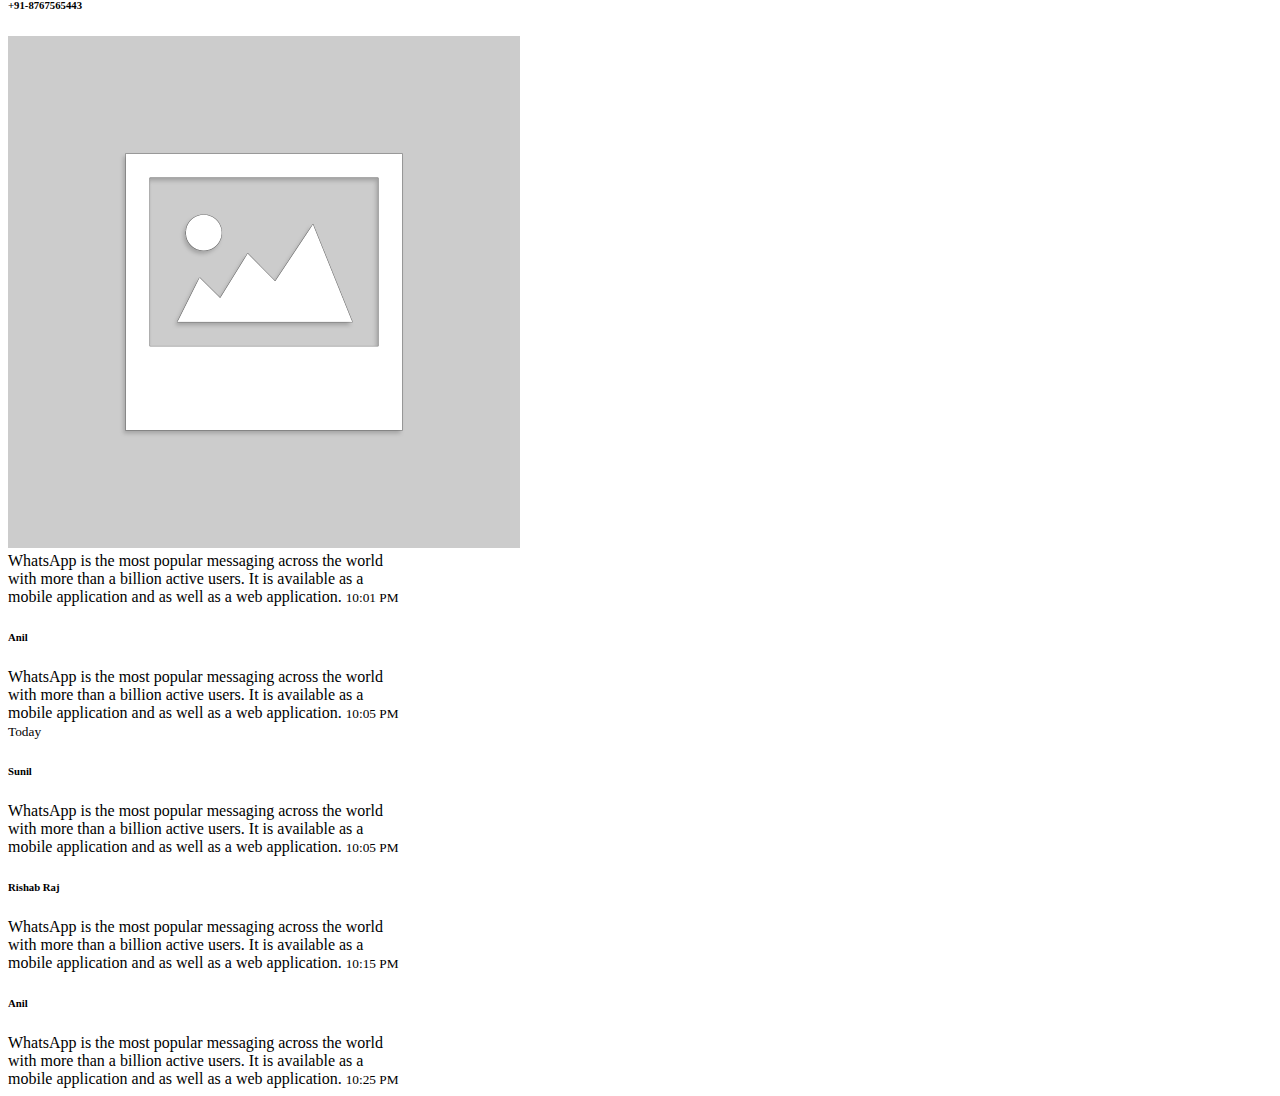
<file: responsive-whatsapp/group-chat.html>
<!DOCTYPE html>
<html>
	<head>
		<meta name="viewport" content="width=device-width, initial-scale=1.0, user-scalable=no">
		<title>Responsive WhatsApp</title>
		<link rel="stylesheet" href="https://stackpath.bootstrapcdn.com/bootstrap/4.1.1/css/bootstrap.min.css" integrity="sha384-WskhaSGFgHYWDcbwN70/dfYBj47jz9qbsMId/iRN3ewGhXQFZCSftd1LZCfmhktB" crossorigin="anonymous">
		<link rel="stylesheet" type="text/css" href="style.css">
	</head>
	<body>
		<nav class="navbar navbar-expand-lg navbar-light bg-light sticky-top d-none d-md-flex shadow-sm mb-2">
			<a class="navbar-brand" href="index.html">
				<img class="img img-fluid rounded-circle" width="30px" src="back-arrow.png">
				<img class="img img-fluid rounded-circle" width="40px" src="group-avatar.png">
			</a>
			<a class="navbar-brand mr-auto" href="#">
				<div class="row">
					<div class="col d-flex flex-column">
						<h5>Name of Group</h5>
						<small class="text-muted" style="font-size: 0.9rem; margin-top:-8px;">Priya, +91 8948483784, Sunil, Anil, Rishab Raj...</small>
					</div>
				</div>
			</a>
			
			<div class="d-flex">
				<a class="nav-item nav-link" href="#">
					<img src="search-grey.png" alt="Search" title="Search" class="img img-fluid" width="30px">
				</a>
				<a class="nav-link" href="#">
					<img src="attachment.png" alt="Attach" title="Attach" class="img img-fluid" width="30px">
				</a>
				<div class="dropdown">
					<a href="#" class="btn" role="button" id="dropdownMenu" data-toggle="dropdown" aria-haspopup="true" aria-expanded="false">
						<img src="dotted-button.png" alt="Dotted Button" title="Dotted Button" class="img img-fluid" width="30px">
					</a>
					<div class="dropdown-menu dropdown-menu-right" aria-labelledby="dropdownMenu">
						<a class="dropdown-item" href="#">Group Info</a>
						<a class="dropdown-item" href="#">Select Messages</a>
						<a class="dropdown-item" href="#">Mute</a>
						<a class="dropdown-item" href="#">Clear Messages</a>
						<a class="dropdown-item" href="#">Exit Group</a>
					</div>
				</div>
			</div>
		</nav>

		<nav class="navbar navbar-expand-lg navbar-dark bg-primary sticky-top d-md-none shadow mb-2">
			<a class="navbar-brand" href="index.html">
				<img class="img img-fluid rounded-circle" width="20px" src="back-arrow-white.png">
				<img class="img img-fluid rounded-circle" width="40px" src="group-avatar.png">
			</a>
			<a class="navbar-brand mr-auto text-white" href="#">
				<div class="row">
					<div class="col d-flex flex-column">
						<h5>Name of Group</h5>
						<small style="font-size: 0.7rem; margin-top:-8px;">Priya, +91 8948483784, Rishab Raj...</small>
					</div>
				</div>
			</a>

			<div class="d-flex">
				<a class="nav-item nav-link" href="#">
					<img src="search.png" alt="Search" title="Search" class="img img-fluid" width="30px">
				</a>
				<div class="dropdown">
					<a href="#" class="btn" role="button" id="dropdownMenu" data-toggle="dropdown" aria-haspopup="true" aria-expanded="false">
						<img src="dotted-button-md.png" alt="Dotted Button" title="Dotted Button" class="img img-fluid" width="30px">
					</a>
					<div class="dropdown-menu dropdown-menu-right" aria-labelledby="dropdownMenu">
						<a class="dropdown-item" href="#">Group Info</a>
						<a class="dropdown-item" href="#">Select Messages</a>
						<a class="dropdown-item" href="#">Mute</a>
						<a class="dropdown-item" href="#">Clear Messages</a>
						<a class="dropdown-item" href="#">Exit Group</a>
					</div>
				</div>
			</div>			
		</nav>

		<div class="container chat-background">
			<div class="row">
				<div class="col p-4 d-none d-md-block">
					<div class="d-flex justify-content-center">
						<small class="bg-info p-2 rounded text-uppercase text-white pl-3 pr-3">Yesterday</small>
					</div>
					<div class="card m-md-4 m-lg-5" style="max-width: 30rem;">
						<div class="card-header">
							<h6 class="text-info">+91-8767565443</h6>
						</div>
						<div class="card-body">
							<img class="card-img" src="image-placeholder.png">
							WhatsApp is the most popular messaging across the world with more than a billion active users. It is available as a mobile application and as well as a web application.
							<small class="text-muted d-flex justify-content-end">10:01 PM</small>
						</div>
					</div>

					<div class="card m-md-4 m-lg-5" style="max-width: 30rem;">
						<div class="card-header">
							<h6 class="text-success">Anil</h6>
						</div>
						<div class="card-body">
							WhatsApp is the most popular messaging across the world with more than a billion active users. It is available as a mobile application and as well as a web application.
							<small class="text-muted d-flex justify-content-end">10:05 PM</small>
						</div>
					</div>

					<div class="d-flex justify-content-center">
						<small class="bg-info p-2 rounded text-uppercase text-white pl-3 pr-3">Today</small>
					</div>
					<div class="card m-md-4 m-lg-5" style="max-width: 30rem;">
						<div class="card-header">
							<h6 class="text-warning">Sunil</h6>
						</div>
						<div class="card-body">
							WhatsApp is the most popular messaging across the world with more than a billion active users. It is available as a mobile application and as well as a web application.
							<small class="text-muted d-flex justify-content-end">10:05 PM</small>
						</div>
					</div>

					<div class="card m-md-4 m-lg-5" style="max-width: 30rem;">
						<div class="card-header">
							<h6 class="text-info">Rishab Raj</h6>
						</div>
						<div class="card-body">
							WhatsApp is the most popular messaging across the world with more than a billion active users. It is available as a mobile application and as well as a web application.
							<small class="text-muted d-flex justify-content-end">10:15 PM</small>
						</div>
					</div>

					<div class="card m-md-4 m-lg-5" style="max-width: 30rem;">
						<div class="card-header">
							<h6 class="text-success">Anil</h6>
						</div>
						<div class="card-body">
							WhatsApp is the most popular messaging across the world with more than a billion active users. It is available as a mobile application and as well as a web application.
							<small class="text-muted d-flex justify-content-end">10:25 PM</small>
						</div>
					</div>
				</div>

				<div class="col p-4 d-md-none">
					<div class="d-flex justify-content-center">
						<small class="bg-info p-2 rounded text-uppercase text-white pl-3 pr-3">Yesterday</small>
					</div>
					<div class="card m-3" style="width: 25rem;">
						<div class="card-header">
							<h6 class="text-info">+91-8767565443</h6>
						</div>
						<div class="card-body">
							<img class="card-img" src="image-placeholder.png">
							WhatsApp is the most popular messaging across the world with more than a billion active users. It is available as a mobile application and as well as a web application.
							<small class="text-muted d-flex justify-content-end">10:01 PM</small>
						</div>
					</div>

					<div class="card m-3" style="max-width: 25rem;">
						<div class="card-header">
							<h6 class="text-success">Anil</h6>
						</div>
						<div class="card-body">
							WhatsApp is the most popular messaging across the world with more than a billion active users. It is available as a mobile application and as well as a web application.
							<small class="text-muted d-flex justify-content-end">10:05 PM</small>
						</div>
					</div>

					<div class="d-flex justify-content-center">
						<small class="bg-info p-2 rounded text-uppercase text-white pl-3 pr-3">Today</small>
					</div>
					<div class="card m-3" style="max-width: 25rem;">
						<div class="card-header">
							<h6 class="text-warning">Sunil</h6>
						</div>
						<div class="card-body">
							WhatsApp is the most popular messaging across the world with more than a billion active users. It is available as a mobile application and as well as a web application.
							<small class="text-muted d-flex justify-content-end">10:05 PM</small>
						</div>
					</div>

					<div class="card m-3" style="max-width: 25rem;">
						<div class="card-header">
							<h6 class="text-info">Rishab Raj</h6>
						</div>
						<div class="card-body">
							WhatsApp is the most popular messaging across the world with more than a billion active users. It is available as a mobile application and as well as a web application.
							<small class="text-muted d-flex justify-content-end">10:15 PM</small>
						</div>
					</div>

					<div class="card m-3" style="max-width: 25rem;">
						<div class="card-header">
							<h6 class="text-success">Anil</h6>
						</div>
						<div class="card-body">
							WhatsApp is the most popular messaging across the world with more than a billion active users. It is available as a mobile application and as well as a web application.
							<small class="text-muted d-flex justify-content-end">10:25 PM</small>
						</div>
					</div>
				</div>
			</div>	
		</div>


		<script src="https://code.jquery.com/jquery-3.3.1.slim.min.js" integrity="sha384-q8i/X+965DzO0rT7abK41JStQIAqVgRVzpbzo5smXKp4YfRvH+8abtTE1Pi6jizo" crossorigin="anonymous"></script>
		<script src="https://cdnjs.cloudflare.com/ajax/libs/popper.js/1.14.3/umd/popper.min.js" integrity="sha384-ZMP7rVo3mIykV+2+9J3UJ46jBk0WLaUAdn689aCwoqbBJiSnjAK/l8WvCWPIPm49" crossorigin="anonymous"></script>
		<script src="https://stackpath.bootstrapcdn.com/bootstrap/4.1.1/js/bootstrap.min.js" integrity="sha384-smHYKdLADwkXOn1EmN1qk/HfnUcbVRZyYmZ4qpPea6sjB/pTJ0euyQp0Mk8ck+5T" crossorigin="anonymous"></script>
	</body>
</html>
</file>
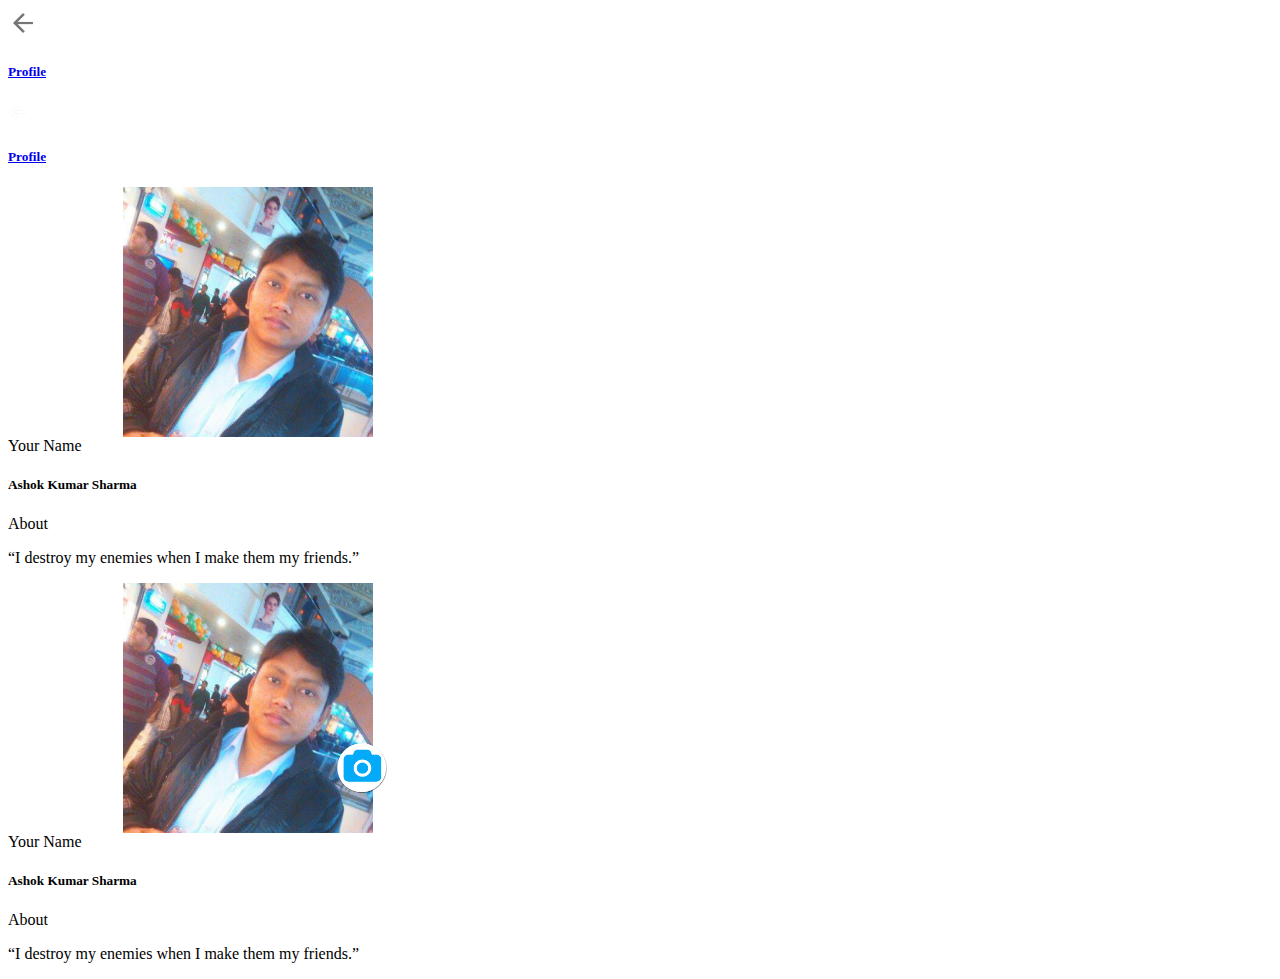
<file: responsive-whatsapp/profile-picture.html>
<!DOCTYPE html>
<html>
	<head>
		<meta name="viewport" content="width=device-width, initial-scale=1.0, user-scalable=no">
		<title>Responsive WhatsApp</title>
		<link rel="stylesheet" href="https://stackpath.bootstrapcdn.com/bootstrap/4.1.1/css/bootstrap.min.css" integrity="sha384-WskhaSGFgHYWDcbwN70/dfYBj47jz9qbsMId/iRN3ewGhXQFZCSftd1LZCfmhktB" crossorigin="anonymous">
		<link rel="stylesheet" type="text/css" href="style.css">
	</head>
	<body>
		<nav class="navbar navbar-expand-lg navbar-light bg-light sticky-top d-none d-md-flex shadow-sm mb-2">
			<a class="navbar-brand" href="index.html">
				<img class="img img-fluid rounded-circle" width="30px" src="back-arrow.png">
				<!--img class="img img-fluid rounded-circle" width="40px" src="avatar.png"-->
			</a>
			<a class="navbar-brand mr-auto" href="#">
				<div class="row">
					<div class="col d-flex flex-row">
						<h5 class="pt-2">Profile</h5>
					</div>
				</div>
			</a>
		</nav>

		<nav class="navbar navbar-expand-lg navbar-dark bg-primary sticky-top d-md-none shadow mb-2">
			<a class="navbar-brand" href="index.html">
				<img class="img img-fluid rounded-circle" width="20px" src="back-arrow-white.png">
				<!--img class="img img-fluid rounded-circle" width="40px" src="avatar.png"-->
			</a>
			<a class="navbar-brand mr-auto text-white" href="#">
				<div class="row">
					<div class="col d-flex flex-column">
						<h5 class="pt-2">Profile</h5>
					</div>
				</div>
			</a>
		</nav>

		<div class="container">
			<div class="row">
				<div class="col d-none d-md-block">
					<div class="d-flex justify-content-center">
						<div class="card p-3  mt-3" style="width: 30rem;">
							<div class="hover-effect-container">
								<img src="me.jpg" class="rounded-circle layer-1" height="250px" width="250px">
								<div class="layer-2">
									<a href="#" class="btn">
										<img src="camera.png" alt="Change Profile Picture" title="Change Profile Picture" class="img img-fluid" width="50px">
										<p class="text-center text-secondary text-uppercase">Change Profile Picture</p>
									</a>									
								</div>
							</div>
							<div class="card-body">
								<label class="text-primary">Your Name</label>
								<h5 class="text-secondary">Ashok Kumar Sharma</h5>

								<label class="text-primary mt-3">About</label>
								<p class="text-muted">“I destroy my enemies when I make them my friends.”</p>
							</div>
						</div>
					</div>
				</div>

				<div class="col d-md-none">
					<div class="d-flex justify-content-center">
						<div class="card p-3  mt-3" style="width: 30rem;">
							<div class="hover-effect-container">
								<img src="me.jpg" class="rounded-circle layer-1" height="250px" width="250px">
								<div class="layer-3">
									<a href="#">
										<img src="camera-sm.png" alt="Change Profile Picture" title="Change Profile Picture" class="img img-fluid" width="50px">
									</a>									
								</div>
							</div>
							<div class="card-body">
								<label class="text-primary">Your Name</label>
								<h5 class="text-secondary">Ashok Kumar Sharma</h5>

								<label class="text-primary mt-3">About</label>
								<p class="text-muted">“I destroy my enemies when I make them my friends.”</p>
							</div>
						</div>
					</div>
				</div>
			</div>
		</div>
	</body>
</html>
</file>
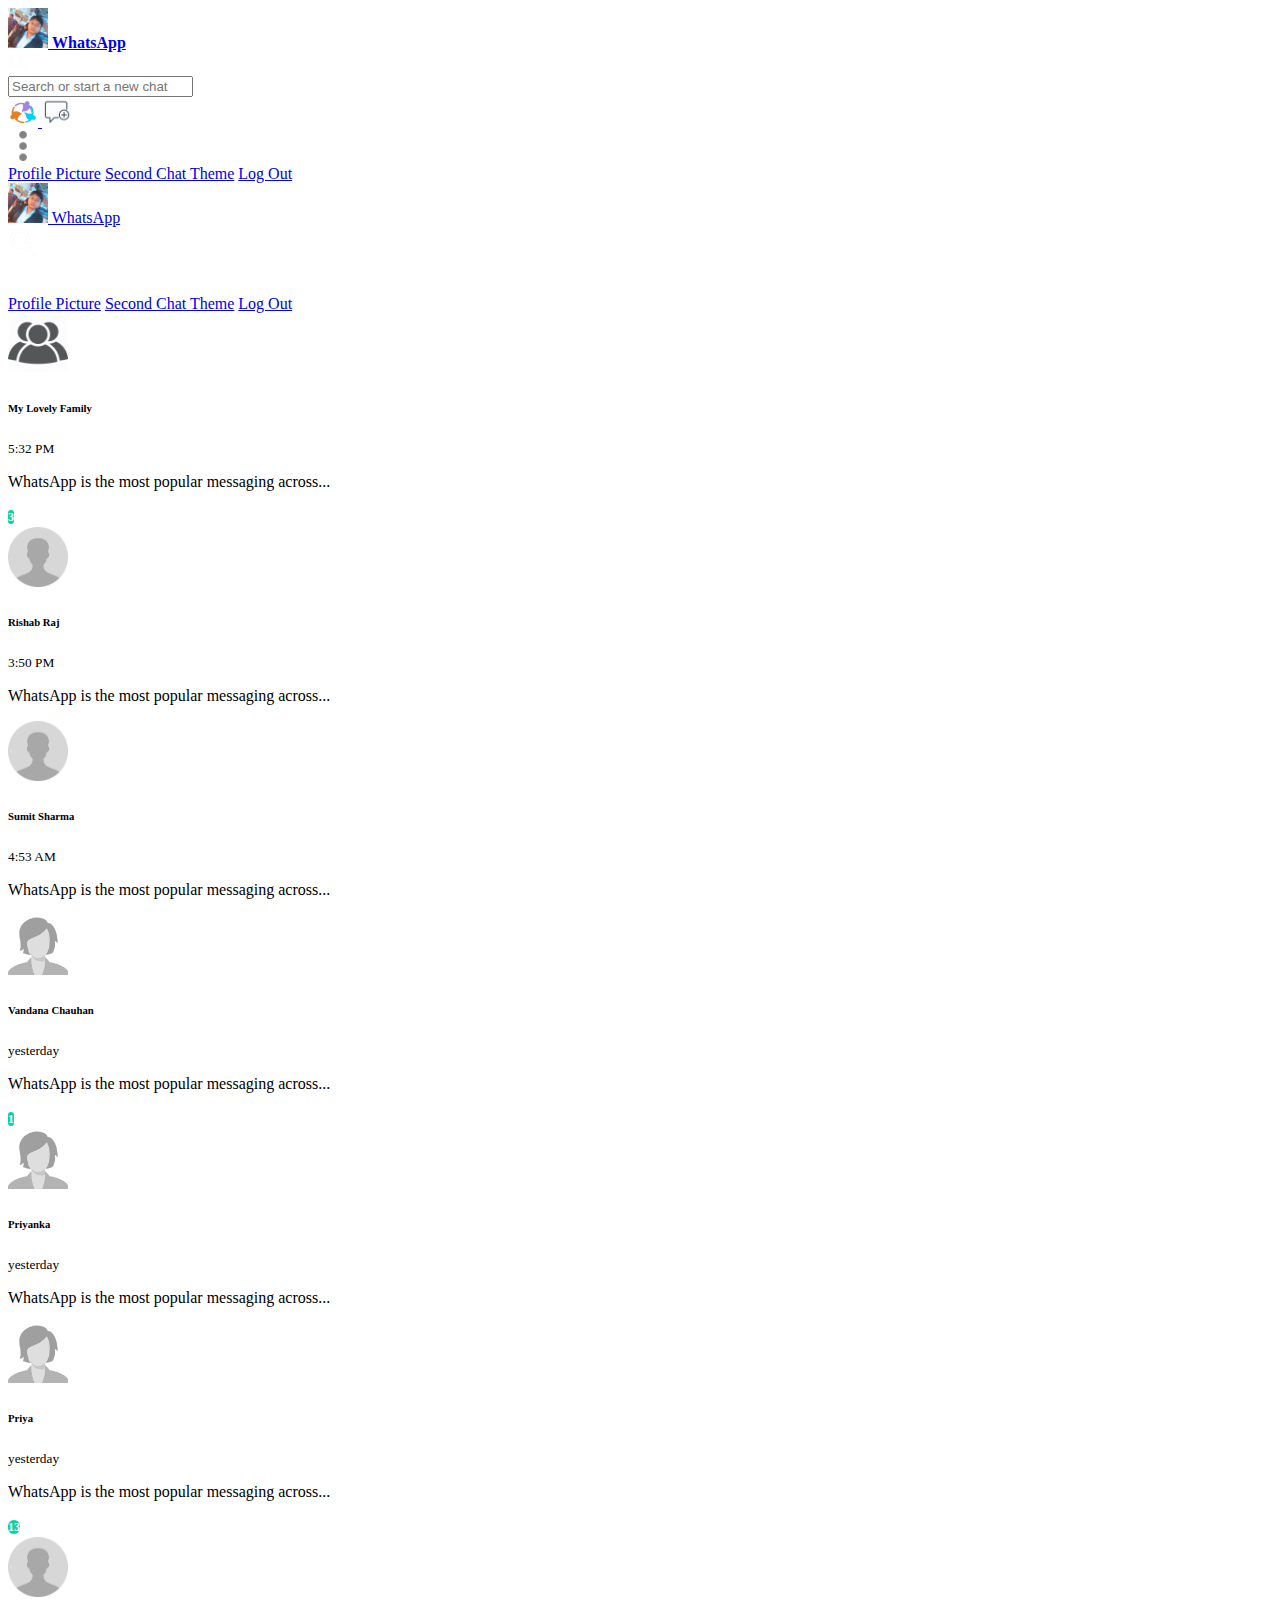
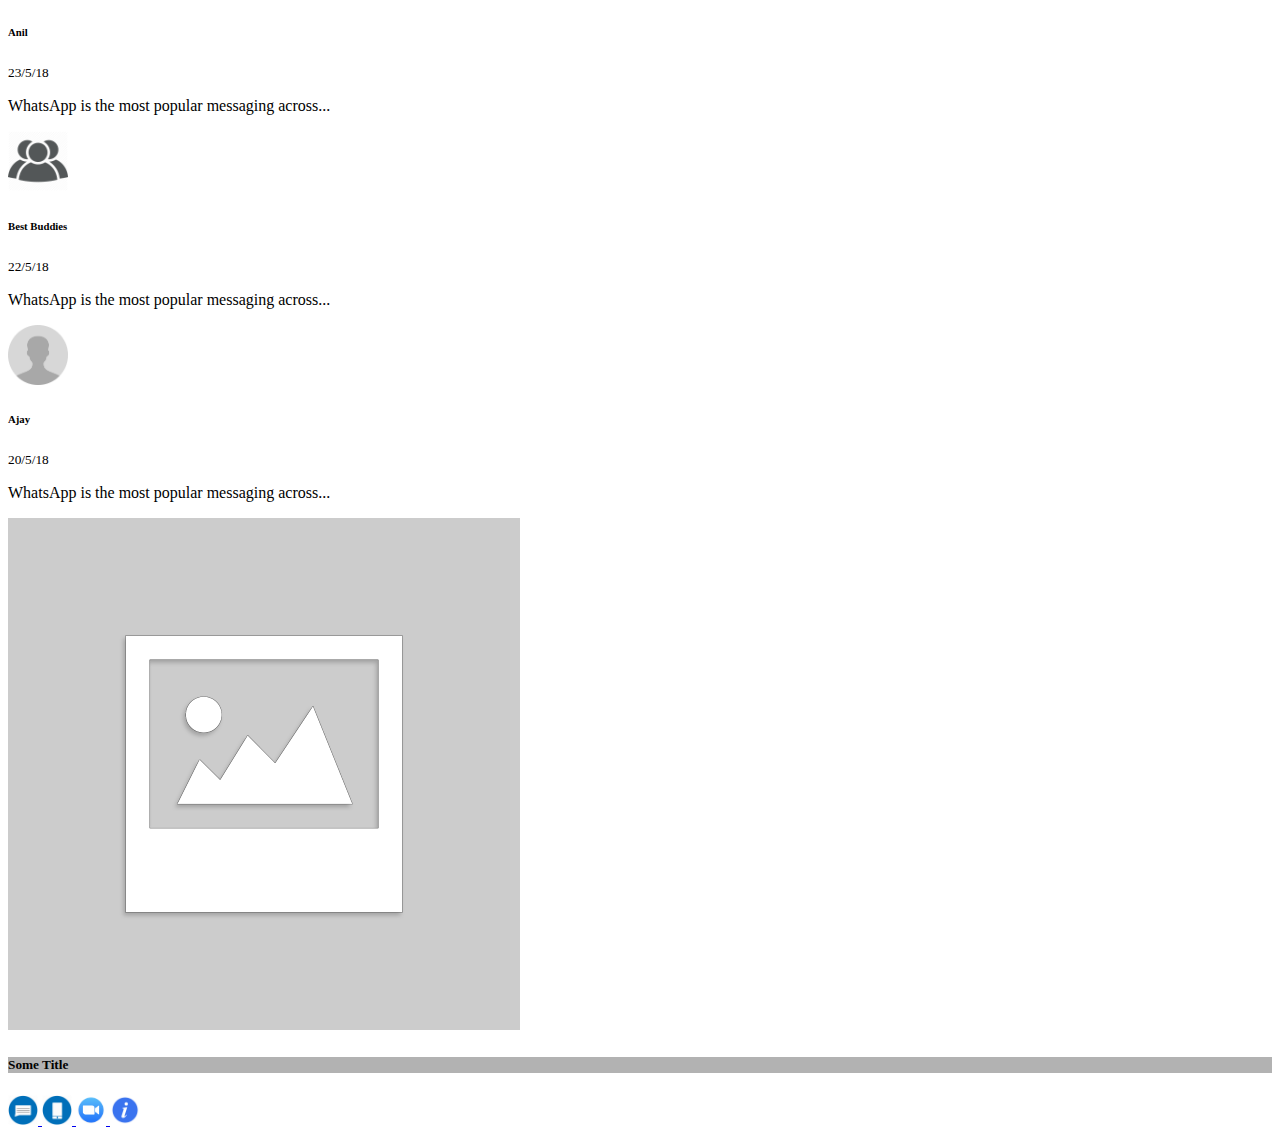
<file: responsive-whatsapp/second-chat-theme.html>
<!DOCTYPE html>
<html>
	<head>
		<meta name="viewport" content="width=device-width, initial-scale=1.0, user-scalable=no">
		<title>Responsive WhatsApp</title>
		<link rel="stylesheet" href="https://stackpath.bootstrapcdn.com/bootstrap/4.1.1/css/bootstrap.min.css" integrity="sha384-WskhaSGFgHYWDcbwN70/dfYBj47jz9qbsMId/iRN3ewGhXQFZCSftd1LZCfmhktB" crossorigin="anonymous">
		<link rel="stylesheet" type="text/css" href="style.css">
	</head>
	<body>
		<nav class="navbar navbar-expand-lg navbar-light bg-light sticky-top d-none d-md-flex shadow-sm mb-2">
			<a class="navbar-brand" href="index.html">
				<img class="img img-fluid rounded-circle" width="40px" src="me.jpg" />
				<strong>WhatsApp</strong>
			</a>
			<form class="form-inline d-flex-inline w-50 ml-auto">
				<div class="input-group w-100 border-right-0">
					<div class="input-group-prepend">
						<span class="input-group-text">
							<img src="search.png" class="img img-fluid" width="20px" height="20px">
						</span>
					</div>
					<input type="text" class="form-control form-control-sm border-left-0" name="search" id="search" placeholder="Search or start a new chat">
				</div>
			</form>
			
			<div class="d-flex">
				<a class="nav-item nav-link" href="#">
					<img src="status.png" alt="Status" title="Status" class="img img-fluid" width="30px">
				</a>
				<a class="nav-link" href="#">
					<img src="new-chat.png" alt="New Chat" title="New Chat" class="img img-fluid" width="30px">
				</a>
				<div class="dropdown">
					<a href="#" class="btn" role="button" id="dropdownMenu" data-toggle="dropdown" aria-haspopup="true" aria-expanded="false">
						<img src="dotted-button.png" alt="Dotted Button" title="Dotted Button" class="img img-fluid" width="30px">
					</a>
					<div class="dropdown-menu dropdown-menu-right" aria-labelledby="dropdownMenu">
						<a class="dropdown-item" href="profile-picture.html">Profile Picture</a>
						<a class="dropdown-item" href="second-chat-theme.html">Second Chat Theme</a>
						<a class="dropdown-item" href="#">Log Out</a>
					</div>
				</div>
			</div>
		</nav>

		<nav class="navbar navbar-expand-lg navbar-dark bg-primary sticky-top d-md-none shadow mb-2">
			<a class="navbar-brand" href="#">
				<img class="img img-fluid rounded-circle" width="40px" src="me.jpg" />
				WhatsApp
			</a>
			<div class="d-flex">
				<a class="nav-item nav-link" href="#">
					<img src="search.png" alt="Search" title="Search" class="img img-fluid" width="30px">
				</a>
				<div class="dropdown">
					<a href="#" class="btn" role="button" id="dropdownMenu" data-toggle="dropdown" aria-haspopup="true" aria-expanded="false">
						<img src="dotted-button-md.png" alt="Dotted Button" title="Dotted Button" class="img img-fluid" width="30px">
					</a>
					<div class="dropdown-menu dropdown-menu-right" aria-labelledby="dropdownMenu">
						<a class="dropdown-item" href="profile-picture.html">Profile Picture</a>
						<a class="dropdown-item" href="second-chat-theme.html">Second Chat Theme</a>
						<a class="dropdown-item" href="#">Log Out</a>
					</div>
				</div>
			</div>			
		</nav>

		<div class="container">
			<div class="row border-bottom mb-2">
				<div class="mr-auto ml-2">
					<a href="#imageWithinModal" role="button" data-toggle="modal">
						<img src="group-avatar.png" width="60px" height="60px" class="rounded-circle">
					</a>
				</div>
				<div class="col">
					<a href="group-chat.html" class="set-default">
						<div class="d-flex justify-content-between">
							<h6>My Lovely Family</h6>
							<small class="text-muted justify-content-end align-items-top text-uppercase">5:32 PM</small>
						</div>
						<div class="d-flex justify-content-between">
							<p>WhatsApp is the most popular messaging across...</p>
							<span class="notification">3</span>
						</div>
					</a>
				</div>
			</div>

			<div class="row border-bottom mb-2">
				<div class="mr-auto ml-2">
					<a href="#imageWithinModal" role="button" data-toggle="modal">
						<img src="avatar.png" width="60px" height="60px" class="rounded-circle">
					</a>
				</div>
				<div class="col">
					<a href="chat.html" class="set-default">
						<div class="d-flex justify-content-between">
							<h6>Rishab Raj</h6>
							<small class="text-muted justify-content-end align-items-top text-uppercase">3:50 PM</small>
						</div>
						<p>WhatsApp is the most popular messaging across...</p>
					</a>
				</div>
			</div>

			<div class="row border-bottom mb-2">
				<div class="mr-auto ml-2">
					<a href="#imageWithinModal" role="button" data-toggle="modal">
						<img src="avatar.png" width="60px" height="60px" class="rounded-circle">
					</a>
				</div>
				<div class="col">
					<a href="chat.html" class="set-default">
						<div class="d-flex justify-content-between">
							<h6>Sumit Sharma</h6>
							<small class="text-muted justify-content-end align-items-top text-uppercase">4:53 AM</small>
						</div>
						<p>WhatsApp is the most popular messaging across...</p>
					</a>
				</div>
			</div>

			<div class="row border-bottom mb-2">
				<div class="mr-auto ml-2">
					<a href="#imageWithinModal" role="button" data-toggle="modal">
						<img src="female-avatar.png" width="60px" height="60px" class="rounded-circle">
					</a>
				</div>
				<div class="col">
					<a href="chat.html" class="set-default">
						<div class="d-flex justify-content-between">
							<h6>Vandana Chauhan</h6>
							<small class="text-muted justify-content-end align-items-top text-uppercase">yesterday</small>
						</div>
						<div class="d-flex justify-content-between">
							<p>WhatsApp is the most popular messaging across...</p>
							<span class="notification">1</span>
						</div>
					</a>
				</div>
			</div>

			<div class="row border-bottom mb-2">
				<div class="mr-auto ml-2">
					<a href="#imageWithinModal" role="button" data-toggle="modal">
						<img src="female-avatar.png" width="60px" height="60px" class="rounded-circle">
					</a>
				</div>
				<div class="col">
					<a href="chat.html" class="set-default">
						<div class="d-flex justify-content-between">
							<h6>Priyanka</h6>
							<small class="text-muted justify-content-end align-items-top text-uppercase">yesterday</small>
						</div>
						<p>WhatsApp is the most popular messaging across...</p>
					</a>
				</div>
			</div>

			<div class="row border-bottom mb-2">
				<div class="mr-auto ml-2">
					<a href="#imageWithinModal" role="button" data-toggle="modal">
						<img src="female-avatar.png" width="60px" height="60px" class="rounded-circle">
					</a>
				</div>
				<div class="col">
					<a href="chat.html" class="set-default">
						<div class="d-flex justify-content-between">
							<h6>Priya</h6>
							<small class="text-muted justify-content-end align-items-top text-uppercase">yesterday</small>
						</div>
						<div class="d-flex justify-content-between">
							<p>WhatsApp is the most popular messaging across...</p>
							<span class="notification">13</span>
						</div>
					</a>
				</div>
			</div>

			<div class="row border-bottom mb-2">
				<div class="mr-auto ml-2">
					<a href="#imageWithinModal" role="button" data-toggle="modal">
						<img src="avatar.png" width="60px" height="60px" class="rounded-circle">
					</a>
				</div>
				<div class="col">
					<a href="chat.html" class="set-default">
						<div class="d-flex justify-content-between">
							<h6>Anil</h6>
							<small class="text-muted justify-content-end align-items-top text-uppercase">23/5/18</small>
						</div>
						<p>WhatsApp is the most popular messaging across...</p>
					</a>
				</div>
			</div>

			<div class="row border-bottom mb-2">
				<div class="mr-auto ml-2">
					<a href="#imageWithinModal" role="button" data-toggle="modal">
						<img src="group-avatar.png" width="60px" height="60px" class="rounded-circle">
					</a>
				</div>
				<div class="col">
					<a href="group-chat.html" class="set-default">
						<div class="d-flex justify-content-between">
							<h6>Best Buddies</h6>
							<small class="text-muted justify-content-end align-items-top text-uppercase">22/5/18</small>
						</div>
						<p>WhatsApp is the most popular messaging across...</p>
					</a>
				</div>
			</div>

			<div class="row border-bottom mb-2">
				<div class="mr-auto ml-2">
					<a href="#imageWithinModal" role="button" data-toggle="modal">
						<img src="avatar.png" width="60px" height="60px" class="rounded-circle">
					</a>
				</div>
				<div class="col">
					<a href="chat.html" class="set-default">
						<div class="d-flex justify-content-between">
							<h6>Ajay</h6>
							<small class="text-muted justify-content-end align-items-top text-uppercase">20/5/18</small>
						</div>
						<p>WhatsApp is the most popular messaging across...</p>
					</a>
				</div>
			</div>

		</div>


		<div class="modal fade" id="imageWithinModal" tabindex="-1" role="dialog" aria-labelledby="imageWithinModalLabel" aria-hidden="true">
			<div class="modal-dialog modal-dialog-center bg-white" role="document">
				<div class="modal-content">
					<div class="modal-body">
						<div class="card">
							<img src="image-placeholder.png" class="card-img">
							<div class="card-img-overlay">
								<h5 class="card-header card-title text-white bg-trans">Some Title</h5>
							</div>
						</div>
					</div>
					<div class="modal-footer justify-content-around">
						<a href="#">
							<img src="chat-image.png" width="30px" height="30px" alt="Chat" title="Chat">
						</a>
						<a href="#">
							<img src="call-image.png" width="30px" height="30px" alt="Call" title="Call">
						</a>
						<a href="#">
							<img src="video-call-image.png" width="30px" height="30px" alt="Video Call" title="Video Call">
						</a>
						<a href="#">
							<img src="info-image.png" width="30px" height="30px" alt="Info" title="Info">
						</a>
					</div>
				</div>
			</div>
		</div>
		

		<script src="https://code.jquery.com/jquery-3.3.1.slim.min.js" integrity="sha384-q8i/X+965DzO0rT7abK41JStQIAqVgRVzpbzo5smXKp4YfRvH+8abtTE1Pi6jizo" crossorigin="anonymous"></script>
		<script src="https://cdnjs.cloudflare.com/ajax/libs/popper.js/1.14.3/umd/popper.min.js" integrity="sha384-ZMP7rVo3mIykV+2+9J3UJ46jBk0WLaUAdn689aCwoqbBJiSnjAK/l8WvCWPIPm49" crossorigin="anonymous"></script>
		<script src="https://stackpath.bootstrapcdn.com/bootstrap/4.1.1/js/bootstrap.min.js" integrity="sha384-smHYKdLADwkXOn1EmN1qk/HfnUcbVRZyYmZ4qpPea6sjB/pTJ0euyQp0Mk8ck+5T" crossorigin="anonymous"></script>
	</body>
</html>
</file>
<file: basic-login-module/css/style.css>
body,p{
  margin: 0;
  padding: 0;
  font-family: sans-serif;
  color: rgba(0,0,0,0.8);
  font-size: 16px;
}
.flex-container{
  display: flex;
  height: 100vh;
  width: 100%;
  flex-direction: column;
  justify-content: center;
  align-items: center;
  background: rgba(60,60,60,0.4);
}
.login-form{
  display: flex;
  flex-direction: column;
  width: 100%;
  max-width: 400px;
  justify-content: center;
  align-items: center;
  background: rgba(255,255,255,1);
  padding: 20px;
  border-radius: 8px;
  box-shadow: 0px 0px 30px 1px rgba(60,60,60,0.2);
}
.logo{
  height: 90px;
  width: 90px;
  padding: 10px;
  background: #fff;
  border-radius: 360px;
  box-shadow: 0px 3px 8px 1px rgba(100,100,100,0.1);
  margin-top: 10px;
  margin-bottom: 20px;
}
.logo > img{
  height: 80px;
  width: auto;
  display: block;
  margin: 0 auto;
}
.login-form > form{
  display: flex;
  flex-direction: column;
  align-items: center;
  justify-content: center;
  width: 90%;
  padding: 20px;
}
.login-form > form > input{
  width: 100%;
  margin: 10px;
  height: 30px;
  border: 1px solid rgba(60,60,60,0.2);
  border-radius: 4px;
  padding: 6px 10px;
  color: rgba(60,60,60,0.8);
  font-size: 16px;
}
.login-form > form > input:focus{
  outline: none;
  border: 1px solid rgba(60,60,60,0.3);
  box-shadow: 0px 0px 5px 1px rgba(60,60,60,0.2);
}
.login-form > form > button{
  border: none;
  outline: none;
  padding: 12px 10px;
  font-size: 16px;
  background-color: rgba(0,120,255,1);
  color: rgba(255,255,255,0.8);
  width: 100%;
  max-width: 180px;
  margin: 10px;
  border-radius: 4px;
}
.login-form > form > button:hover{
  box-shadow: 0px 0px 5px 1px rgba(0,140,255,0.7);
  color: rgba(255,255,255,1);
  transition: color 0.2s, background-color 0.2s, box-shadow 0.2s;
}
.link{
  text-decoration: none;
  color: rgba(0,100,255,1);
  border: 1px solid rgba(0,120,255,1);
  padding: 4px 8px;
  border-radius: 4px;
  font-size: 12px;
  line-height: 18px;
}
.link:hover{
  color: rgba(255,255,255,1);
  background-color: rgba(0,140,255,1);
  box-shadow: 0px 0px 3px 1px rgba(0,140,255,0.5);
  transition: color 0.2s, background-color 0.2s;
}
.invalid{
  border-color: rgba(255,0,0,0.6) !important;
}
.error-occured{
  color: rgba(255,0,0,0.8);
}
</file>
<file: portfolio/style.css>
:root{
	font-size: 16px;
}
@font-face{
	font-family: "Roboto";
	src: url("roboto.woff2") format("woff2");
}
body{
	font-family: "Roboto";
	margin: 0px;
	padding: 0px;
}
.header-container{
	display: flex;
	flex-direction: column-reverse;
	justify-content: center;
	background: url("header-section.jpg");
	background-size: cover;
	background-repeat: no-repeat;
	color: #c2c2c2;
	align-items: center;
}
.tech-container{
	display: flex;
	justify-content: center;
	background-color: rgba(160,160,160, .2);
}
h2{text-align:center;}
.tech-interest-container{
	display: flex;
	justify-content: space-around;
	flex-wrap: wrap;
	background-color: rgba(160,160,160, .2);
}
.work-experience-container{
	display: flex;
	background-image: url("work-experience.jpg");
	background-size: cover;
	color: #fff;
	justify-content: center;
}
.work-experience-container h2, p{text-align: center;}
.project-container{
	display: flex;
	justify-content: center;
	flex-wrap: wrap;
	background-color: rgba(160,160,160, .2);
}
.project{
	padding-left: 40px;
	padding-right: 40px;
	padding-top: 20px;
	padding-bottom: 20px;
}
.project:nth-child(1){
	width: 100%;
	text-align: center;
}

.project img{
	width: 550px;
	border: solid 5px #fff;
	box-shadow: 0px 0px 5px 0px;
}
.section{
	padding-left: 40px;
	padding-right: 40px;
	padding-top: 20px;
	padding-bottom: 20px;
}
.section h1{
	text-align: center;
	color: #fff;
}
.section p{
	text-align: center;
}
.profile-image{
	width: 200px;
	border-radius: 360px;
	
	box-shadow: 0px 0px 10px 3px rgba(0,0,0,.1);
}

ul{
	padding: 0px;
	width: 500px;
	background-color: #fff;
}
.list-head{
	list-style: none;
	background-color: rgb(240,60,0);
	color: #fff;
	padding: 10px;
	text-transform: uppercase;
	border: solid 1px rgb(240,60,0);
	border-top-left-radius: 8px;
	border-top-right-radius: 8px;
}
.list-item{
	list-style: none;
	border-bottom: solid 1px rgba(0,0,0,0.1);
	border-left: solid 1px rgb(240,60,0);
	border-right: solid 1px rgb(240,60,0);
	padding: 8px;
}
.list-item:last-child{
	border-bottom: solid 1px rgb(240,60,0);
}

@media screen and (max-width:767px){
	.tech-interest-container{
		flex-wrap: wrap;
	}
	.tech-interest-container ul{
		width: inherit;
	}
	.project-container{
		justify-content: center;
	}
	.project-container .project img, ul{
		width: 100%;
	}
}
</file>
<file: responsive-whatsapp/style.css>
.set-default{
	color: #000 !important;
	text-decoration: none !important;
	text-transform: none !important;
}
.bg-trans{
	background-color: rgba(0,0,0,0.3) !important;
}
.chat-background{
	background-image:url("chat-background.jpg");
	background-repeat: repeat;
	background-size: 200px;
	background-attachment: fixed;
}
.chat-user-1{
	background-color: rgb(10,210,160);
}

.hover-effect-container{
	position: relative;
	width: 100%;
}

.layer-1{
	display: block;
	opacity: 1;
	transition: 0.3s ease;
	width: 250px;
	height: 250px;
	margin: 0 auto;
}

.layer-2{
	transition: 0.3s ease;
	opacity: 0;
	position: absolute;
	top: 50%;
	left: 50%;
	transform: translate(-50%,-50%);
	text-align: center;
}

.hover-effect-container:hover .layer-1{
	opacity: 0.3;
}
.hover-effect-container:hover .layer-2{
	opacity: 1;
}

.layer-3{
	position: absolute;
	bottom: 10%;
	right: 20%;
	transform: translate(-10%,-20%);
}

.notification{
	width: 20px; 
	height: 20px; 
	border-radius: 360px; 
	font-size: 10px; 
	text-align: center; 
	line-height: 20px; 
	font-size: 12px; 
	font-weight: bold; 
	color: #fff;
	background-color: rgb(10,210,160);
}
</file>
<file: components-using-jquery/collapse/style.css>
.accordian-content{
	display: flex;
	flex-direction: column;
	border: solid 1px rgba(60,60,60,.3);
	border-radius: 3px;
	font-family: "Arial";
}
.head a{
	text-decoration: none;
	display: block;
	font-size: 20px;
	border-bottom: solid 1px rgba(60,60,60,.2);
	padding: 20px;
	margin:0px;
	background-color: rgba(100,200,100,.1);
	
}
.head a:hover{
	color:blue;
}
.content{
	padding: 20px;
	color: rgb(100,100,100);
	font-size: 16px;
}
.collapse{
	display: none;
}
.show{
	display: block;
}
</file>
<file: components-using-jquery/modal/style.css>
*{
  font-size: 14px;
  font-family: "Arial"
}
.modal{
  display: none;
  z-index: 1;
  position: fixed;
  top: 0px;
  left: 0px;
  width: 100%;
  height: 100%;
  overflow: auto;
  background-color: rgba(60,60,60,.5);
  padding-top: 50px;
}
.modal-content{
  display: flex;
  flex-direction: column;
  border: solid 1px rgba(60,60,60,.2);
  border-radius: 5px;
  width: 600px;
  margin: 0 auto;
  z-index: 999;
  background-color: #fff;
  -webkit-animation-name: dropDown;
  -webkit-animation-duration: 1s;
  animation-name: dropDown;
  animation-duration: 1s;
  position: relative;
  top: -4px;
  margin-bottom: 100px;
}
.modal-header{
  display: flex;
  justify-content: space-between;
  font-size: 1.2rem;
  margin: 5px;
  padding: 10px;
  line-height: 30px;
  border-bottom: solid 1px rgba(60,60,60,.1);
}
.modal-title{
  font-size: 1.6rem;
  font-weight: bold;
}
.close{
  font-weight: bold;
  background-color: transparent;
  border: none;
  font-size: 1.6rem;
  color: rgba(60,60,60,.4);
}
.close:hover{
  color: rgba(60,60,60,1);
  cursor: pointer;
}
.modal-body{
  font-size: 1.2rem;
  margin-left: 5px;
  margin-right: 5px;
  padding: 10px;
  border-bottom: solid 1px rgba(60,60,60,.1);
  line-height: 25px;
}
.modal-footer{
  display: flex;
  flex-direction: row-reverse;
  justify-content: flex-start;
  font-size: 1.2rem;
  margin: 5px;
  padding: 10px;
  line-height: 40px;
}
.btn-primary{
  border: none;
  background-color: rgb(0,100,220);
  color: #fff;
  padding: 8px;
  padding-left: 16px;
  padding-right: 16px;
  border-radius: 4px;
  margin-left: 4px;
  margin-right: 4px;
}
.btn-secondary{
  border: none;
  background-color: rgb(100,100,100);
  color: #fff;
  padding: 8px;
  padding-left: 16px;
  padding-right: 16px;
  border-radius: 4px;
  margin-left: 4px;
  margin-right: 4px;
}
/*Animation on modal box*/
@keyframes dropDown {
  from{top: -600px; opacity: 0}
  to{top:0px; opacity: 1}
}
@-webkit-keyframes dropDown {
  from{top: -600px; opacity: 0}
  to{top:0px; opacity: 1}
}

@media screen and (max-width: 767px)
{
  .modal-content{
    width: 90%;
  }
}
</file>
